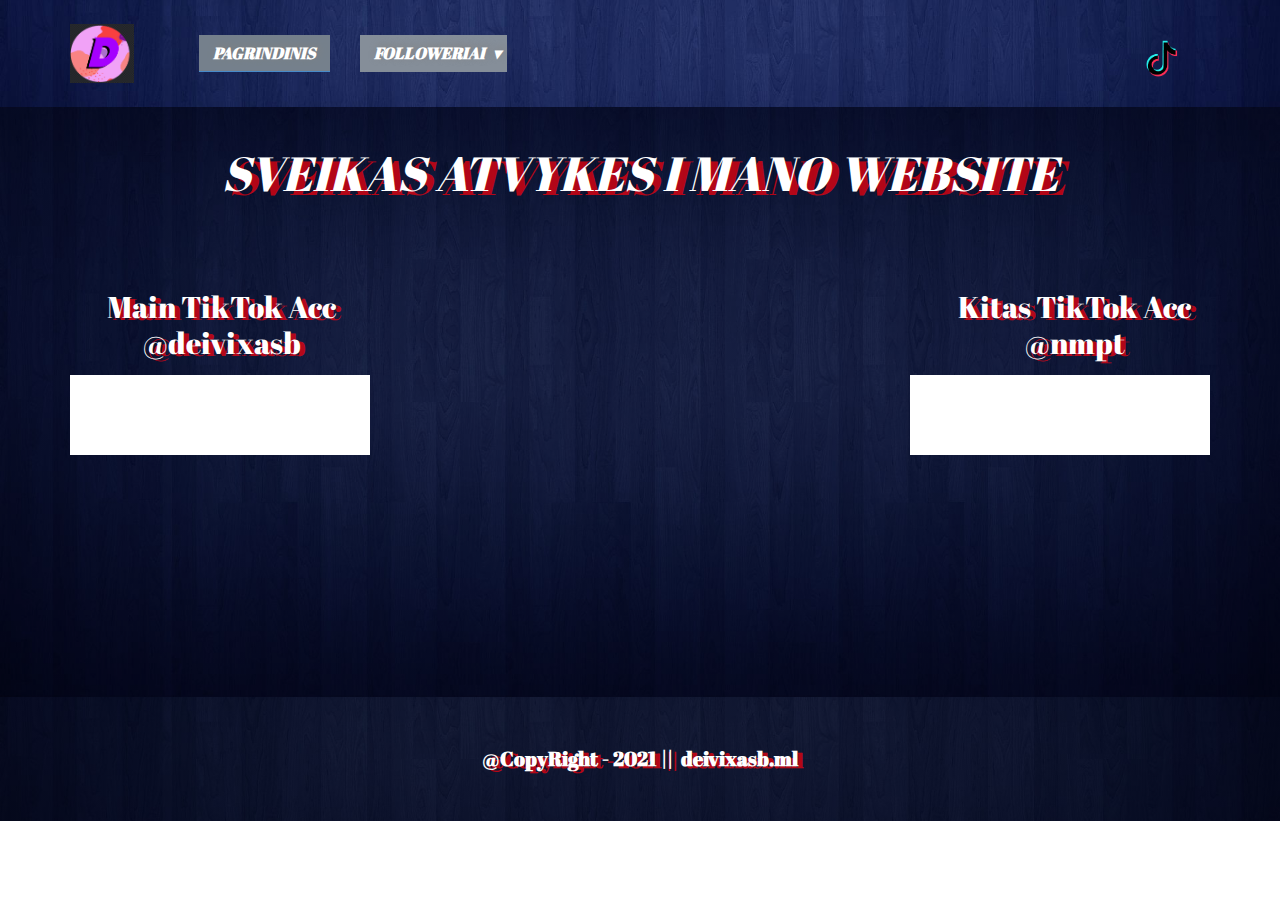
<file: index.html>
<!DOCTYPE html>
<html style="font-size: 16px;">
  <head>
    <meta name="viewport" content="width=device-width, initial-scale=1.0">
    <meta charset="utf-8">
    <meta name="keywords" content="Sveikas Atvykes I Mano Website">
    <meta name="description" content="">
    <meta name="page_type" content="np-template-header-footer-from-plugin">
    <title>Pagrindinis</title>
    <link rel="stylesheet" href="nicepage.css" media="screen">
<link rel="stylesheet" href="Pagrindinis.css" media="screen">
    <script class="u-script" type="text/javascript" src="jquery.js" defer=""></script>
    <script class="u-script" type="text/javascript" src="nicepage.js" defer=""></script>
    <meta name="generator" content=".">
    <link id="u-theme-google-font" rel="stylesheet" href="https://fonts.googleapis.com/css?family=Roboto:100,100i,300,300i,400,400i,500,500i,700,700i,900,900i|Open+Sans:300,300i,400,400i,600,600i,700,700i,800,800i">
    <link id="u-page-google-font" rel="stylesheet" href="https://fonts.googleapis.com/css?family=Abril+Fatface:400">
    
    
    <script type="application/ld+json">{
		"@context": "http://schema.org",
		"@type": "Organization",
		"name": "",
		"url": "index.html",
		"logo": "images/176468468_1941751649305538_5328095472483073701_n.png",
		"sameAs": [
				"https://www.tiktok.com/@deivixasb"
		]
}</script>
    <meta property="og:title" content="Pagrindinis">
    <meta property="og:type" content="website">
    <meta name="theme-color" content="#478ac9">
    <link rel="canonical" href="index.html">
    <meta property="og:url" content="index.html">
  </head>
  <body data-home-page="Pagrindinis.html" data-home-page-title="Pagrindinis" class="u-body"><header class="u-clearfix u-header u-image u-header" id="sec-2bb8" data-image-width="1920" data-image-height="1200"><div class="u-clearfix u-sheet u-sheet-1">
        <a href="index.html" class="u-image u-logo u-image-1" data-image-width="561" data-image-height="518">
          <img src="images/176468468_1941751649305538_5328095472483073701_n.png" class="u-logo-image u-logo-image-1" data-image-width="64">
        </a>
        <nav class="u-dropdown-icon u-menu u-menu-dropdown u-offcanvas u-menu-1">
          <div class="menu-collapse u-custom-font" style="font-size: 1rem; letter-spacing: 0px; text-transform: uppercase; font-style: italic; font-weight: 700; font-family: &quot;Abril Fatface&quot;;">
            <a class="u-button-style u-custom-active-border-color u-custom-active-color u-custom-border u-custom-border-color u-custom-border-radius u-custom-borders u-custom-color u-custom-hover-border-color u-custom-hover-color u-custom-left-right-menu-spacing u-custom-padding-bottom u-custom-text-active-color u-custom-text-color u-custom-text-hover-color u-custom-text-shadow u-custom-text-shadow-blur u-custom-text-shadow-color u-custom-text-shadow-transparency u-custom-text-shadow-x u-custom-text-shadow-y u-custom-top-bottom-menu-spacing u-nav-link u-text-active-palette-1-base u-text-hover-palette-2-base" href="#">
              <svg><use xmlns:xlink="http://www.w3.org/1999/xlink" xlink:href="#menu-hamburger"></use></svg>
              <svg version="1.1" xmlns="http://www.w3.org/2000/svg" xmlns:xlink="http://www.w3.org/1999/xlink"><defs><symbol id="menu-hamburger" viewBox="0 0 16 16" style="width: 16px; height: 16px;"><rect y="1" width="16" height="2"></rect><rect y="7" width="16" height="2"></rect><rect y="13" width="16" height="2"></rect>
</symbol>
</defs></svg>
            </a>
          </div>
          <div class="u-custom-menu u-nav-container">
            <ul class="u-custom-font u-nav u-spacing-30 u-unstyled u-nav-1"><li class="u-nav-item"><a class="u-border-1 u-border-active-palette-1-base u-border-hover-palette-1-base u-border-no-left u-border-no-right u-border-no-top u-button-style u-nav-link u-palette-5-dark-1 u-text-active-white u-text-hover-white u-text-white" href="Pagrindinis.html" style="padding: 10px 14px; text-shadow: 2px -2px 8px rgba(128,128,128,1);">Pagrindinis</a>
</li><li class="u-nav-item"><a class="u-border-1 u-border-active-palette-1-base u-border-hover-palette-1-base u-border-no-left u-border-no-right u-border-no-top u-button-style u-nav-link u-palette-5-dark-1 u-text-active-white u-text-hover-white u-text-white" style="padding: 10px 14px; text-shadow: 2px -2px 8px rgba(128,128,128,1);">Followeriai</a><div class="u-nav-popup"><ul class="u-h-spacing-20 u-nav u-unstyled u-v-spacing-10 u-nav-2"><li class="u-nav-item"><a class="u-button-style u-nav-link u-palette-5-dark-1 u-text-active-palette-5-light-1 u-text-hover-palette-5-light-1" href="TikTokFollowers.html">TikTok Followeriai</a>
</li></ul>
</div>
</li></ul>
          </div>
          <div class="u-custom-menu u-nav-container-collapse">
            <div class="u-black u-container-style u-inner-container-layout u-opacity u-opacity-95 u-sidenav">
              <div class="u-sidenav-overflow">
                <div class="u-menu-close"></div>
                <ul class="u-align-center u-nav u-popupmenu-items u-unstyled u-nav-3"><li class="u-nav-item"><a class="u-button-style u-nav-link" href="Pagrindinis.html" style="padding: 10px 14px; text-shadow: 2px -2px 8px rgba(128,128,128,1);">Pagrindinis</a>
</li><li class="u-nav-item"><a class="u-button-style u-nav-link" style="padding: 10px 14px; text-shadow: 2px -2px 8px rgba(128,128,128,1);">Followeriai</a><div class="u-nav-popup"><ul class="u-h-spacing-20 u-nav u-unstyled u-v-spacing-10 u-nav-4"><li class="u-nav-item"><a class="u-button-style u-nav-link u-palette-5-dark-1 u-text-active-palette-5-light-1 u-text-hover-palette-5-light-1" href="TikTokFollowers.html">TikTok Followeriai</a>
</li></ul>
</div>
</li></ul>
              </div>
            </div>
            <div class="u-black u-menu-overlay u-opacity u-opacity-70"></div>
          </div>
        </nav>
        <div class="u-social-icons u-spacing-10 u-social-icons-1">
          <a class="u-social-url" title="instagram" target="_blank" href="https://www.tiktok.com/@deivixasb"><span class="u-file-icon u-icon u-icon-circle u-social-icon u-social-instagram u-icon-1"><img src="images/tiktoklogo.png" alt=""></span>
          </a>
        </div>
      </div></header>
    <section class="u-align-center u-clearfix u-image u-shading u-section-1" id="sec-0f8b" data-image-width="1920" data-image-height="1200">
      <div class="u-clearfix u-sheet u-sheet-1">
        <h1 class="u-align-center u-custom-font u-text u-text-white u-text-1">Sveikas Atvykes I Mano Website</h1>
        <h3 class="u-align-center u-custom-font u-text u-text-body-alt-color u-text-2">Main TikTok Acc @deivixasb </h3>
        <h3 class="u-align-center u-custom-font u-text u-text-body-alt-color u-text-3">Kitas TikTok Acc @nmpt</h3>
        <div class="u-align-left u-clearfix u-custom-html u-custom-html-1">
          <iframe height="80px" width="300px" frameborder="0" src="https://livecounts.io/embed/tiktok-realtime/deivixasb" style="border: 0; width:300px; height:80px; background-color: #FFF;"></iframe>
        </div>
        <div class="u-align-right u-clearfix u-custom-html u-custom-html-2">
          <iframe height="80px" width="300px" frameborder="0" src="https://livecounts.io/embed/tiktok-realtime/nmpt" style="border: 0; width:300px; height:80px; background-color: #FFF;"></iframe>
        </div>
      </div>
    </section>
    
    
    <footer class="u-align-center u-clearfix u-footer u-image u-shading u-footer" id="sec-440b" data-image-width="1920" data-image-height="1200"><div class="u-clearfix u-sheet u-valign-middle u-sheet-1">
        <h5 class="u-custom-font u-text u-text-1">@CopyRight - 2021 ||&nbsp; deivixasb.ml</h5>
      </div></footer>
  </body>
</html>
</file>
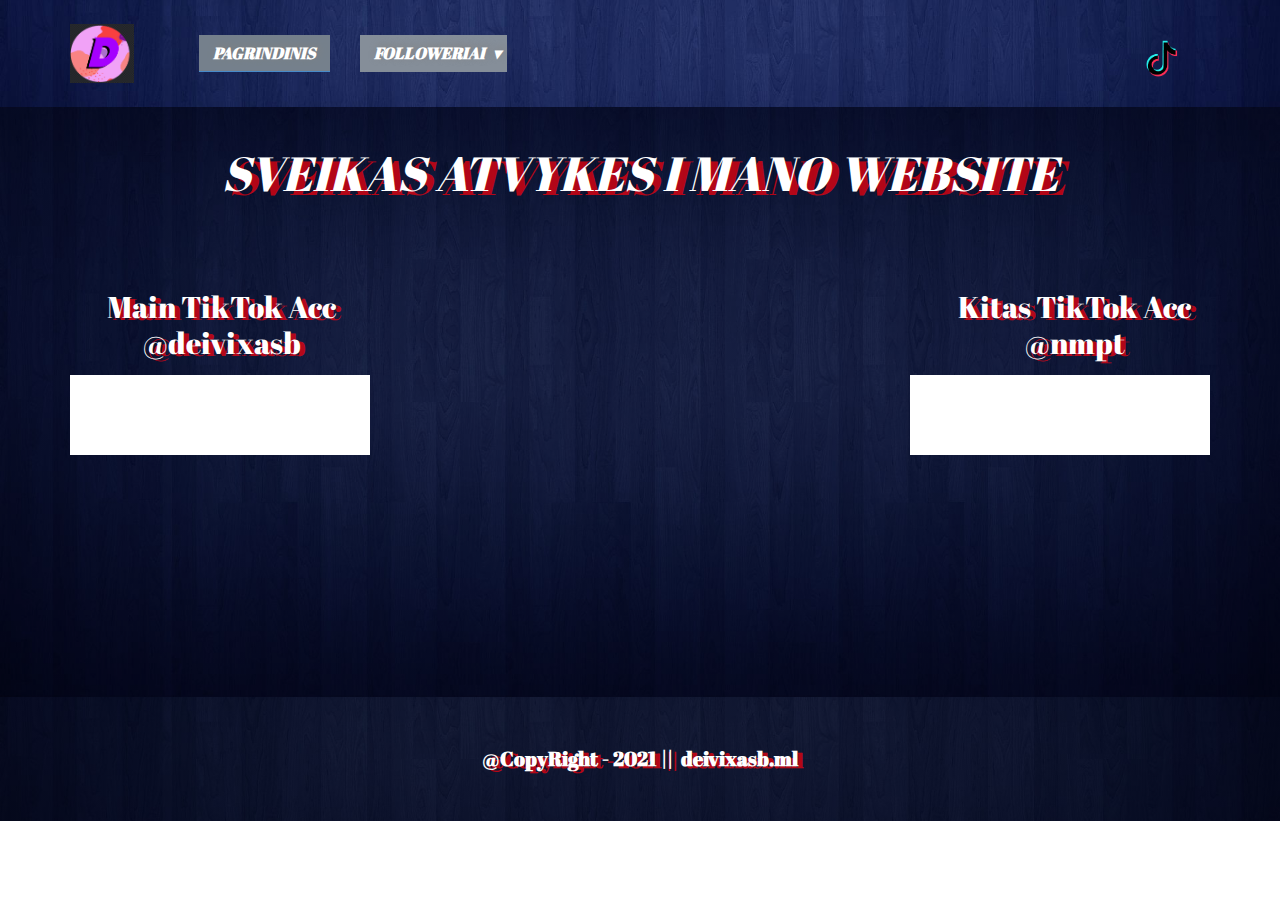
<file: Pagrindinis.html>
<!DOCTYPE html>
<html style="font-size: 16px;">
  <head>
    <meta name="viewport" content="width=device-width, initial-scale=1.0">
    <meta charset="utf-8">
    <meta name="keywords" content="Sveikas Atvykes I Mano Website">
    <meta name="description" content="">
    <meta name="page_type" content="np-template-header-footer-from-plugin">
    <title>Pagrindinis</title>
    <link rel="stylesheet" href="nicepage.css" media="screen">
<link rel="stylesheet" href="Pagrindinis.css" media="screen">
    <script class="u-script" type="text/javascript" src="jquery.js" defer=""></script>
    <script class="u-script" type="text/javascript" src="nicepage.js" defer=""></script>
    <meta name="generator" content=".">
    <link id="u-theme-google-font" rel="stylesheet" href="https://fonts.googleapis.com/css?family=Roboto:100,100i,300,300i,400,400i,500,500i,700,700i,900,900i|Open+Sans:300,300i,400,400i,600,600i,700,700i,800,800i">
    <link id="u-page-google-font" rel="stylesheet" href="https://fonts.googleapis.com/css?family=Abril+Fatface:400">
    
    
    <script type="application/ld+json">{
		"@context": "http://schema.org",
		"@type": "Organization",
		"name": "",
		"url": "index.html",
		"logo": "images/176468468_1941751649305538_5328095472483073701_n.png",
		"sameAs": [
				"https://www.tiktok.com/@deivixasb"
		]
}</script>
    <meta property="og:title" content="Pagrindinis">
    <meta property="og:type" content="website">
    <meta name="theme-color" content="#478ac9">
    <link rel="canonical" href="index.html">
    <meta property="og:url" content="index.html">
  </head>
  <body class="u-body"><header class="u-clearfix u-header u-image u-header" id="sec-2bb8" data-image-width="1920" data-image-height="1200"><div class="u-clearfix u-sheet u-sheet-1">
        <a href="index.html" class="u-image u-logo u-image-1" data-image-width="561" data-image-height="518">
          <img src="images/176468468_1941751649305538_5328095472483073701_n.png" class="u-logo-image u-logo-image-1" data-image-width="64">
        </a>
        <nav class="u-dropdown-icon u-menu u-menu-dropdown u-offcanvas u-menu-1">
          <div class="menu-collapse u-custom-font" style="font-size: 1rem; letter-spacing: 0px; text-transform: uppercase; font-style: italic; font-weight: 700; font-family: &quot;Abril Fatface&quot;;">
            <a class="u-button-style u-custom-active-border-color u-custom-active-color u-custom-border u-custom-border-color u-custom-border-radius u-custom-borders u-custom-color u-custom-hover-border-color u-custom-hover-color u-custom-left-right-menu-spacing u-custom-padding-bottom u-custom-text-active-color u-custom-text-color u-custom-text-hover-color u-custom-text-shadow u-custom-text-shadow-blur u-custom-text-shadow-color u-custom-text-shadow-transparency u-custom-text-shadow-x u-custom-text-shadow-y u-custom-top-bottom-menu-spacing u-nav-link u-text-active-palette-1-base u-text-hover-palette-2-base" href="#">
              <svg><use xmlns:xlink="http://www.w3.org/1999/xlink" xlink:href="#menu-hamburger"></use></svg>
              <svg version="1.1" xmlns="http://www.w3.org/2000/svg" xmlns:xlink="http://www.w3.org/1999/xlink"><defs><symbol id="menu-hamburger" viewBox="0 0 16 16" style="width: 16px; height: 16px;"><rect y="1" width="16" height="2"></rect><rect y="7" width="16" height="2"></rect><rect y="13" width="16" height="2"></rect>
</symbol>
</defs></svg>
            </a>
          </div>
          <div class="u-custom-menu u-nav-container">
            <ul class="u-custom-font u-nav u-spacing-30 u-unstyled u-nav-1"><li class="u-nav-item"><a class="u-border-1 u-border-active-palette-1-base u-border-hover-palette-1-base u-border-no-left u-border-no-right u-border-no-top u-button-style u-nav-link u-palette-5-dark-1 u-text-active-white u-text-hover-white u-text-white" href="Pagrindinis.html" style="padding: 10px 14px; text-shadow: 2px -2px 8px rgba(128,128,128,1);">Pagrindinis</a>
</li><li class="u-nav-item"><a class="u-border-1 u-border-active-palette-1-base u-border-hover-palette-1-base u-border-no-left u-border-no-right u-border-no-top u-button-style u-nav-link u-palette-5-dark-1 u-text-active-white u-text-hover-white u-text-white" style="padding: 10px 14px; text-shadow: 2px -2px 8px rgba(128,128,128,1);">Followeriai</a><div class="u-nav-popup"><ul class="u-h-spacing-20 u-nav u-unstyled u-v-spacing-10 u-nav-2"><li class="u-nav-item"><a class="u-button-style u-nav-link u-palette-5-dark-1 u-text-active-palette-5-light-1 u-text-hover-palette-5-light-1" href="TikTokFollowers.html">TikTok Followeriai</a>
</li></ul>
</div>
</li></ul>
          </div>
          <div class="u-custom-menu u-nav-container-collapse">
            <div class="u-black u-container-style u-inner-container-layout u-opacity u-opacity-95 u-sidenav">
              <div class="u-sidenav-overflow">
                <div class="u-menu-close"></div>
                <ul class="u-align-center u-nav u-popupmenu-items u-unstyled u-nav-3"><li class="u-nav-item"><a class="u-button-style u-nav-link" href="Pagrindinis.html" style="padding: 10px 14px; text-shadow: 2px -2px 8px rgba(128,128,128,1);">Pagrindinis</a>
</li><li class="u-nav-item"><a class="u-button-style u-nav-link" style="padding: 10px 14px; text-shadow: 2px -2px 8px rgba(128,128,128,1);">Followeriai</a><div class="u-nav-popup"><ul class="u-h-spacing-20 u-nav u-unstyled u-v-spacing-10 u-nav-4"><li class="u-nav-item"><a class="u-button-style u-nav-link u-palette-5-dark-1 u-text-active-palette-5-light-1 u-text-hover-palette-5-light-1" href="TikTokFollowers.html">TikTok Followeriai</a>
</li></ul>
</div>
</li></ul>
              </div>
            </div>
            <div class="u-black u-menu-overlay u-opacity u-opacity-70"></div>
          </div>
        </nav>
        <div class="u-social-icons u-spacing-10 u-social-icons-1">
          <a class="u-social-url" title="instagram" target="_blank" href="https://www.tiktok.com/@deivixasb"><span class="u-file-icon u-icon u-icon-circle u-social-icon u-social-instagram u-icon-1"><img src="images/tiktoklogo.png" alt=""></span>
          </a>
        </div>
      </div></header>
    <section class="u-align-center u-clearfix u-image u-shading u-section-1" id="sec-0f8b" data-image-width="1920" data-image-height="1200">
      <div class="u-clearfix u-sheet u-sheet-1">
        <h1 class="u-align-center u-custom-font u-text u-text-white u-text-1">Sveikas Atvykes I Mano Website</h1>
        <h3 class="u-align-center u-custom-font u-text u-text-body-alt-color u-text-2">Main TikTok Acc @deivixasb </h3>
        <h3 class="u-align-center u-custom-font u-text u-text-body-alt-color u-text-3">Kitas TikTok Acc @nmpt</h3>
        <div class="u-align-left u-clearfix u-custom-html u-custom-html-1">
          <iframe height="80px" width="300px" frameborder="0" src="https://livecounts.io/embed/tiktok-realtime/deivixasb" style="border: 0; width:300px; height:80px; background-color: #FFF;"></iframe>
        </div>
        <div class="u-align-right u-clearfix u-custom-html u-custom-html-2">
          <iframe height="80px" width="300px" frameborder="0" src="https://livecounts.io/embed/tiktok-realtime/nmpt" style="border: 0; width:300px; height:80px; background-color: #FFF;"></iframe>
        </div>
      </div>
    </section>
    
    
    <footer class="u-align-center u-clearfix u-footer u-image u-shading u-footer" id="sec-440b" data-image-width="1920" data-image-height="1200"><div class="u-clearfix u-sheet u-valign-middle u-sheet-1">
        <h5 class="u-custom-font u-text u-text-1">@CopyRight - 2021 ||&nbsp; deivixasb.ml</h5>
      </div></footer>
  </body>
</html>
</file>
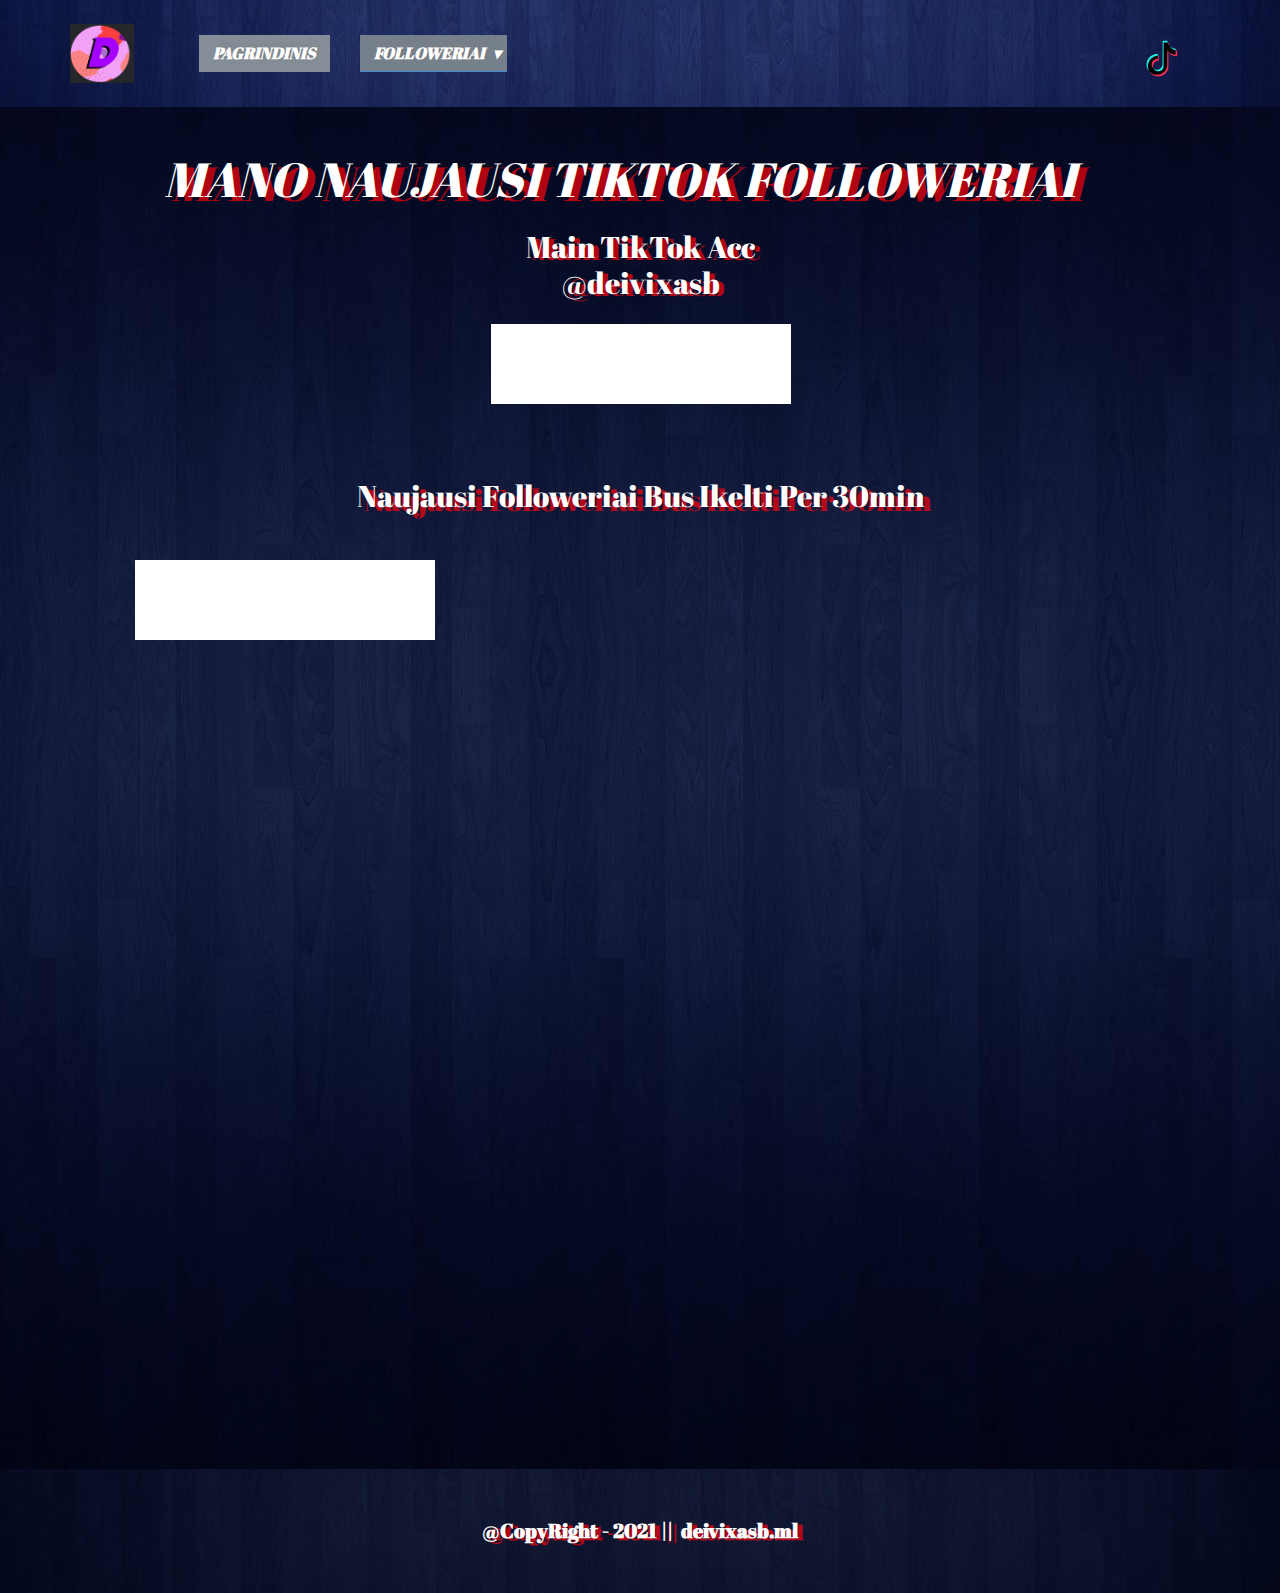
<file: TikTokFollowers.html>
<!DOCTYPE html>
<html style="font-size: 16px;">
  <head>
    <meta name="viewport" content="width=device-width, initial-scale=1.0">
    <meta charset="utf-8">
    <meta name="keywords" content="Sveikas Atvykes I Mano Website">
    <meta name="description" content="">
    <meta name="page_type" content="np-template-header-footer-from-plugin">
    <title>TikTokFollowers</title>
    <link rel="stylesheet" href="nicepage.css" media="screen">
<link rel="stylesheet" href="TikTokFollowers.css" media="screen">
    <script class="u-script" type="text/javascript" src="jquery.js" defer=""></script>
    <script class="u-script" type="text/javascript" src="nicepage.js" defer=""></script>
    <meta name="generator" content=".">
    <link id="u-theme-google-font" rel="stylesheet" href="https://fonts.googleapis.com/css?family=Roboto:100,100i,300,300i,400,400i,500,500i,700,700i,900,900i|Open+Sans:300,300i,400,400i,600,600i,700,700i,800,800i">
    <link id="u-page-google-font" rel="stylesheet" href="https://fonts.googleapis.com/css?family=Abril+Fatface:400">
    
    
    <script type="application/ld+json">{
		"@context": "http://schema.org",
		"@type": "Organization",
		"name": "",
		"url": "index.html",
		"logo": "images/176468468_1941751649305538_5328095472483073701_n.png",
		"sameAs": [
				"https://www.tiktok.com/@deivixasb"
		]
}</script>
    <meta property="og:title" content="TikTokFollowers">
    <meta property="og:type" content="website">
    <meta name="theme-color" content="#478ac9">
    <link rel="canonical" href="index.html">
    <meta property="og:url" content="index.html">
  </head>
  <body class="u-body"><header class="u-clearfix u-header u-image u-header" id="sec-2bb8" data-image-width="1920" data-image-height="1200"><div class="u-clearfix u-sheet u-sheet-1">
        <a href="index.html" class="u-image u-logo u-image-1" data-image-width="561" data-image-height="518">
          <img src="images/176468468_1941751649305538_5328095472483073701_n.png" class="u-logo-image u-logo-image-1" data-image-width="64">
        </a>
        <nav class="u-dropdown-icon u-menu u-menu-dropdown u-offcanvas u-menu-1">
          <div class="menu-collapse u-custom-font" style="font-size: 1rem; letter-spacing: 0px; text-transform: uppercase; font-style: italic; font-weight: 700; font-family: &quot;Abril Fatface&quot;;">
            <a class="u-button-style u-custom-active-border-color u-custom-active-color u-custom-border u-custom-border-color u-custom-border-radius u-custom-borders u-custom-color u-custom-hover-border-color u-custom-hover-color u-custom-left-right-menu-spacing u-custom-padding-bottom u-custom-text-active-color u-custom-text-color u-custom-text-hover-color u-custom-text-shadow u-custom-text-shadow-blur u-custom-text-shadow-color u-custom-text-shadow-transparency u-custom-text-shadow-x u-custom-text-shadow-y u-custom-top-bottom-menu-spacing u-nav-link u-text-active-palette-1-base u-text-hover-palette-2-base" href="#">
              <svg><use xmlns:xlink="http://www.w3.org/1999/xlink" xlink:href="#menu-hamburger"></use></svg>
              <svg version="1.1" xmlns="http://www.w3.org/2000/svg" xmlns:xlink="http://www.w3.org/1999/xlink"><defs><symbol id="menu-hamburger" viewBox="0 0 16 16" style="width: 16px; height: 16px;"><rect y="1" width="16" height="2"></rect><rect y="7" width="16" height="2"></rect><rect y="13" width="16" height="2"></rect>
</symbol>
</defs></svg>
            </a>
          </div>
          <div class="u-custom-menu u-nav-container">
            <ul class="u-custom-font u-nav u-spacing-30 u-unstyled u-nav-1"><li class="u-nav-item"><a class="u-border-1 u-border-active-palette-1-base u-border-hover-palette-1-base u-border-no-left u-border-no-right u-border-no-top u-button-style u-nav-link u-palette-5-dark-1 u-text-active-white u-text-hover-white u-text-white" href="Pagrindinis.html" style="padding: 10px 14px; text-shadow: 2px -2px 8px rgba(128,128,128,1);">Pagrindinis</a>
</li><li class="u-nav-item"><a class="u-border-1 u-border-active-palette-1-base u-border-hover-palette-1-base u-border-no-left u-border-no-right u-border-no-top u-button-style u-nav-link u-palette-5-dark-1 u-text-active-white u-text-hover-white u-text-white" style="padding: 10px 14px; text-shadow: 2px -2px 8px rgba(128,128,128,1);">Followeriai</a><div class="u-nav-popup"><ul class="u-h-spacing-20 u-nav u-unstyled u-v-spacing-10 u-nav-2"><li class="u-nav-item"><a class="u-button-style u-nav-link u-palette-5-dark-1 u-text-active-palette-5-light-1 u-text-hover-palette-5-light-1" href="TikTokFollowers.html">TikTok Followeriai</a>
</li></ul>
</div>
</li></ul>
          </div>
          <div class="u-custom-menu u-nav-container-collapse">
            <div class="u-black u-container-style u-inner-container-layout u-opacity u-opacity-95 u-sidenav">
              <div class="u-sidenav-overflow">
                <div class="u-menu-close"></div>
                <ul class="u-align-center u-nav u-popupmenu-items u-unstyled u-nav-3"><li class="u-nav-item"><a class="u-button-style u-nav-link" href="Pagrindinis.html" style="padding: 10px 14px; text-shadow: 2px -2px 8px rgba(128,128,128,1);">Pagrindinis</a>
</li><li class="u-nav-item"><a class="u-button-style u-nav-link" style="padding: 10px 14px; text-shadow: 2px -2px 8px rgba(128,128,128,1);">Followeriai</a><div class="u-nav-popup"><ul class="u-h-spacing-20 u-nav u-unstyled u-v-spacing-10 u-nav-4"><li class="u-nav-item"><a class="u-button-style u-nav-link u-palette-5-dark-1 u-text-active-palette-5-light-1 u-text-hover-palette-5-light-1" href="TikTokFollowers.html">TikTok Followeriai</a>
</li></ul>
</div>
</li></ul>
              </div>
            </div>
            <div class="u-black u-menu-overlay u-opacity u-opacity-70"></div>
          </div>
        </nav>
        <div class="u-social-icons u-spacing-10 u-social-icons-1">
          <a class="u-social-url" title="instagram" target="_blank" href="https://www.tiktok.com/@deivixasb"><span class="u-file-icon u-icon u-icon-circle u-social-icon u-social-instagram u-icon-1"><img src="images/tiktoklogo.png" alt=""></span>
          </a>
        </div>
      </div></header>
    <section class="u-align-center u-clearfix u-image u-shading u-section-1" id="sec-0f8b" data-image-width="1920" data-image-height="1200">
      <h1 class="u-align-center u-custom-font u-text u-text-white u-text-1">Mano naujausi tiktok followeriai</h1>
      <h3 class="u-align-center u-custom-font u-text u-text-body-alt-color u-text-2">Main TikTok Acc @deivixasb </h3>
      <div class="u-align-center u-clearfix u-custom-html u-custom-html-1">
        <iframe height="80px" width="300px" frameborder="0" src="https://livecounts.io/embed/tiktok-realtime/deivixasb" style="border: 0; width:300px; height:80px; background-color: #FFF;"></iframe>
      </div>
      <h3 class="u-align-center u-custom-font u-text u-text-3">Naujausi Followeriai Bus Ikelti Per 30min</h3>
      <div class="u-clearfix u-custom-html u-custom-html-2">
        <iframe height="80px" width="300px" frameborder="0" src="https://livecounts.io/embed/tiktok-realtime/orestasbagdonavicius" style="border: 0; width:300px; height:80px; background-color: #FFF;"></iframe>
      </div>
    </section>
    
    
    <footer class="u-align-center u-clearfix u-footer u-image u-shading u-footer" id="sec-440b" data-image-width="1920" data-image-height="1200"><div class="u-clearfix u-sheet u-valign-middle u-sheet-1">
        <h5 class="u-custom-font u-text u-text-1">@CopyRight - 2021 ||&nbsp; deivixasb.ml</h5>
      </div></footer>
    <span style="height: 64px; width: 64px; margin-left: 0px; margin-right: auto; margin-top: 0px; background-image: none; right: 20px; bottom: 20px" class="u-back-to-top u-icon u-icon-circle u-opacity u-opacity-85 u-palette-1-base u-spacing-15" data-href="#">
        <svg class="u-svg-link" preserveAspectRatio="xMidYMin slice" viewBox="0 0 551.13 551.13"><use xmlns:xlink="http://www.w3.org/1999/xlink" xlink:href="#svg-1d98"></use></svg>
        <svg class="u-svg-content" enable-background="new 0 0 551.13 551.13" viewBox="0 0 551.13 551.13" xmlns="http://www.w3.org/2000/svg" id="svg-1d98"><path d="m275.565 189.451 223.897 223.897h51.668l-275.565-275.565-275.565 275.565h51.668z"></path></svg>
    </span>
  </body>
</html>
</file>
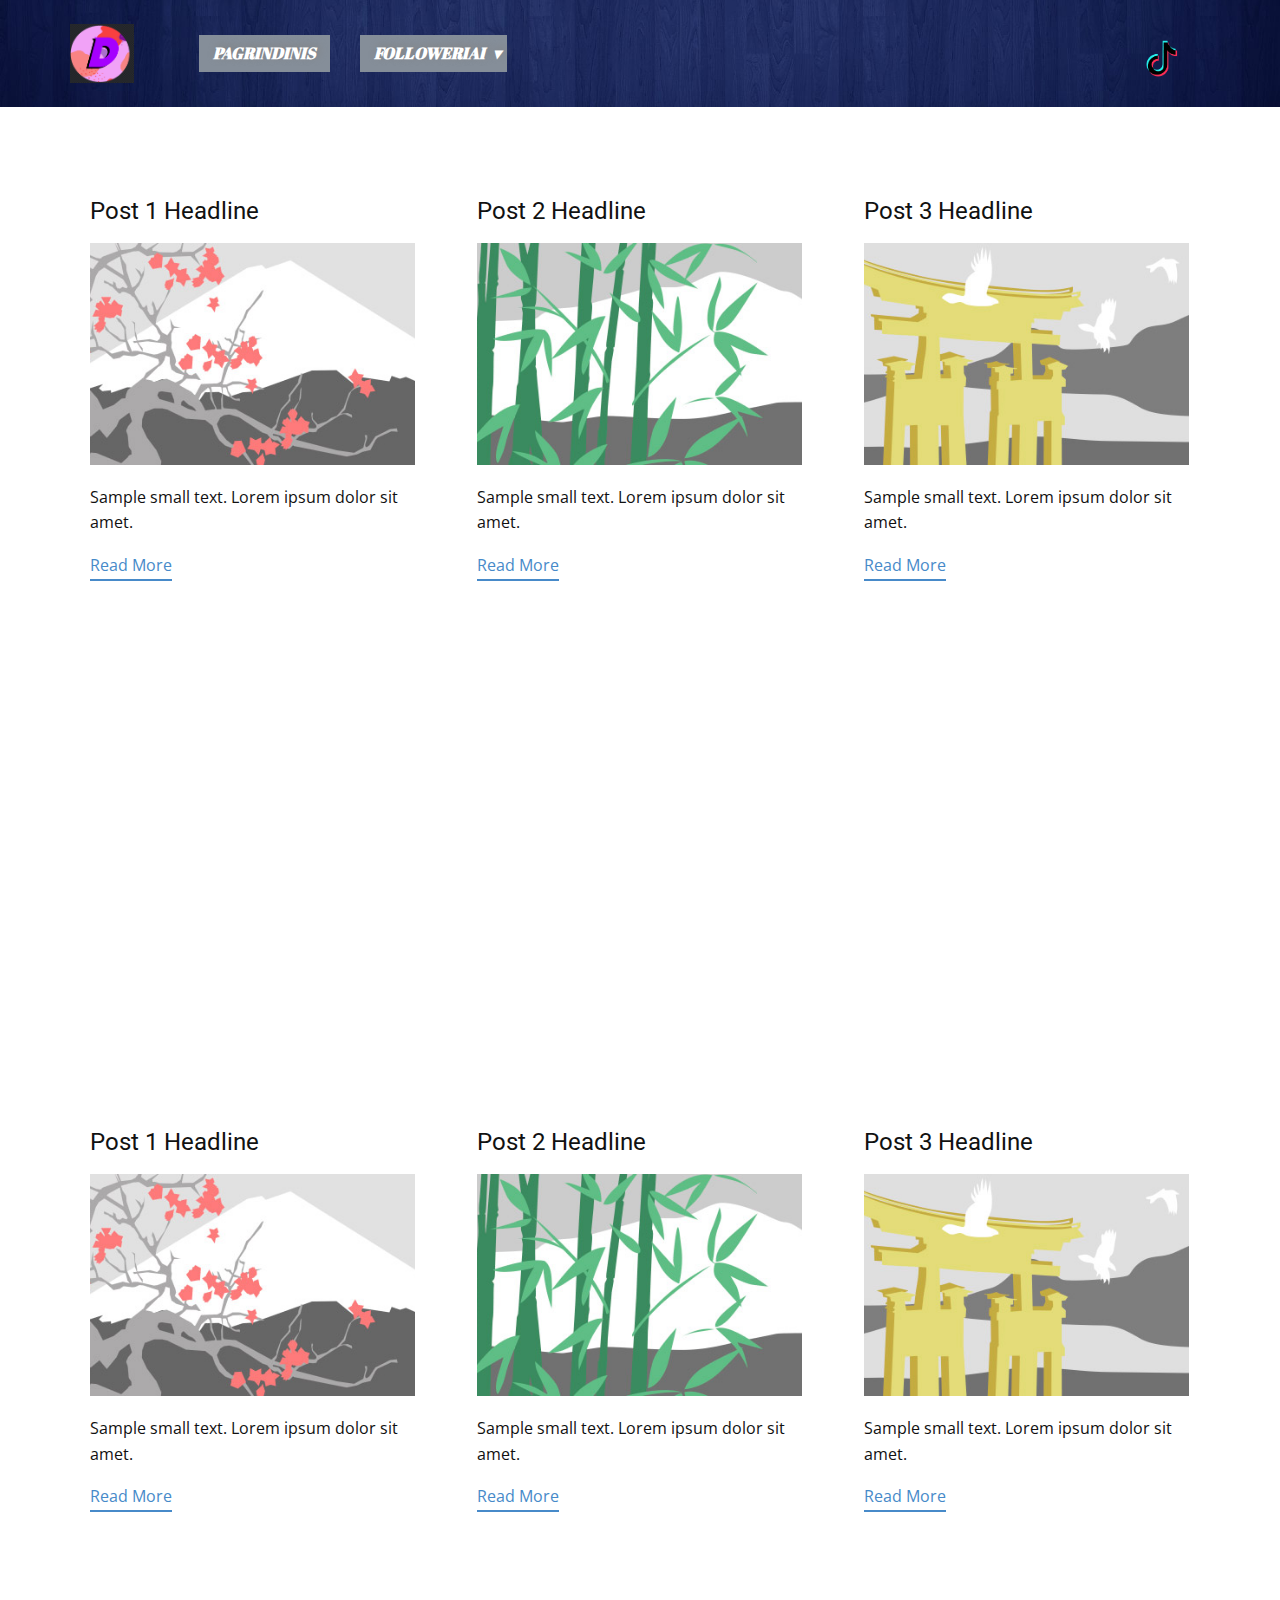
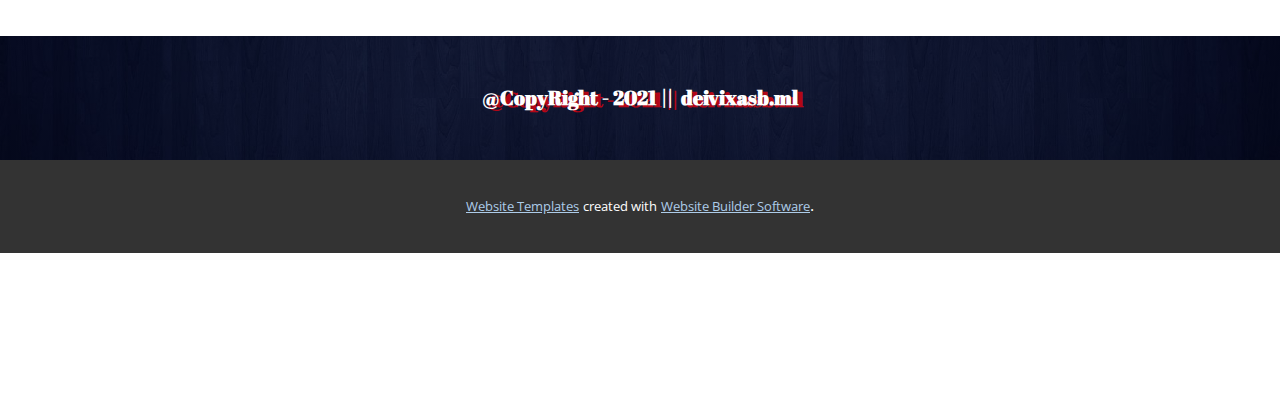
<file: blog/blog.html>
<html style="font-size: 16px;"><head>
    <meta name="viewport" content="width=device-width, initial-scale=1.0">
    <meta charset="utf-8">
    <meta name="keywords" content="">
    <meta name="description" content="">
    <meta name="page_type" content="np-template-header-footer-from-plugin">
    <title>Blog Template</title>
    <link rel="stylesheet" href="../nicepage.css" media="screen">
<link rel="stylesheet" href="../Blog-Template.css" media="screen">
    <script class="u-script" type="text/javascript" src="../jquery.js" defer=""></script>
    <script class="u-script" type="text/javascript" src="../nicepage.js" defer=""></script>
    <meta name="generator" content="Nicepage 3.13.2, nicepage.com">
    <link id="u-theme-google-font" rel="stylesheet" href="https://fonts.googleapis.com/css?family=Roboto:100,100i,300,300i,400,400i,500,500i,700,700i,900,900i|Open+Sans:300,300i,400,400i,600,600i,700,700i,800,800i">
    <link id="u-page-google-font" rel="stylesheet" href="https://fonts.googleapis.com/css?family=Abril+Fatface:400">
    
    
    
    <script type="application/ld+json">{
		"@context": "http://schema.org",
		"@type": "Organization",
		"name": "",
		"url": "index.html",
		"logo": "images/176468468_1941751649305538_5328095472483073701_n.png",
		"sameAs": [
				"https://www.tiktok.com/@deivixasb"
		]
}</script>
    <meta property="og:title" content="Blog Template">
    <meta property="og:type" content="website">
    <meta name="theme-color" content="#478ac9">
    <link rel="canonical" href="../index.html">
    <meta property="og:url" content="index.html">
  </head>
  <body class="u-body"><header class="u-clearfix u-header u-image u-header" id="sec-2bb8" data-image-width="1920" data-image-height="1200"><div class="u-clearfix u-sheet u-sheet-1">
        <a href="https://nicepage.com" class="u-image u-logo u-image-1" data-image-width="561" data-image-height="518">
          <img src="../images/176468468_1941751649305538_5328095472483073701_n.png" class="u-logo-image u-logo-image-1" data-image-width="64">
        </a>
        <nav class="u-dropdown-icon u-menu u-menu-dropdown u-offcanvas u-menu-1">
          <div class="menu-collapse u-custom-font" style="font-size: 1rem; letter-spacing: 0px; text-transform: uppercase; font-style: italic; font-weight: 700; font-family: &quot;Abril Fatface&quot;;">
            <a class="u-button-style u-custom-active-border-color u-custom-active-color u-custom-border u-custom-border-color u-custom-border-radius u-custom-borders u-custom-color u-custom-hover-border-color u-custom-hover-color u-custom-left-right-menu-spacing u-custom-padding-bottom u-custom-text-active-color u-custom-text-color u-custom-text-hover-color u-custom-text-shadow u-custom-text-shadow-blur u-custom-text-shadow-color u-custom-text-shadow-transparency u-custom-text-shadow-x u-custom-text-shadow-y u-custom-top-bottom-menu-spacing u-nav-link u-text-active-palette-1-base u-text-hover-palette-2-base" href="#">
              <svg><use xmlns:xlink="http://www.w3.org/1999/xlink" xlink:href="#menu-hamburger"></use></svg>
              <svg version="1.1" xmlns="http://www.w3.org/2000/svg" xmlns:xlink="http://www.w3.org/1999/xlink"><defs><symbol id="menu-hamburger" viewBox="0 0 16 16" style="width: 16px; height: 16px;"><rect y="1" width="16" height="2"></rect><rect y="7" width="16" height="2"></rect><rect y="13" width="16" height="2"></rect>
</symbol>
</defs></svg>
            </a>
          </div>
          <div class="u-custom-menu u-nav-container">
            <ul class="u-custom-font u-nav u-spacing-30 u-unstyled u-nav-1"><li class="u-nav-item"><a class="u-border-1 u-border-active-palette-1-base u-border-hover-palette-1-base u-border-no-left u-border-no-right u-border-no-top u-button-style u-nav-link u-palette-5-dark-1 u-text-active-white u-text-hover-white u-text-white" href="../Pagrindinis.html" style="padding: 10px 14px; text-shadow: 2px -2px 8px rgba(128,128,128,1);">Pagrindinis</a>
</li><li class="u-nav-item"><a class="u-border-1 u-border-active-palette-1-base u-border-hover-palette-1-base u-border-no-left u-border-no-right u-border-no-top u-button-style u-nav-link u-palette-5-dark-1 u-text-active-white u-text-hover-white u-text-white" style="padding: 10px 14px; text-shadow: 2px -2px 8px rgba(128,128,128,1);">Followeriai</a><div class="u-nav-popup"><ul class="u-h-spacing-20 u-nav u-unstyled u-v-spacing-10 u-nav-2"><li class="u-nav-item"><a class="u-button-style u-nav-link u-palette-5-dark-1 u-text-active-palette-5-light-1 u-text-hover-palette-5-light-1" href="../TikTokFollowers.html">TikTok Followeriai</a>
</li></ul>
</div>
</li></ul>
          </div>
          <div class="u-custom-menu u-nav-container-collapse">
            <div class="u-black u-container-style u-inner-container-layout u-opacity u-opacity-95 u-sidenav">
              <div class="u-sidenav-overflow">
                <div class="u-menu-close"></div>
                <ul class="u-align-center u-nav u-popupmenu-items u-unstyled u-nav-3"><li class="u-nav-item"><a class="u-button-style u-nav-link" href="../Pagrindinis.html" style="padding: 10px 14px; text-shadow: 2px -2px 8px rgba(128,128,128,1);">Pagrindinis</a>
</li><li class="u-nav-item"><a class="u-button-style u-nav-link" style="padding: 10px 14px; text-shadow: 2px -2px 8px rgba(128,128,128,1);">Followeriai</a><div class="u-nav-popup"><ul class="u-h-spacing-20 u-nav u-unstyled u-v-spacing-10 u-nav-4"><li class="u-nav-item"><a class="u-button-style u-nav-link u-palette-5-dark-1 u-text-active-palette-5-light-1 u-text-hover-palette-5-light-1" href="../TikTokFollowers.html">TikTok Followeriai</a>
</li></ul>
</div>
</li></ul>
              </div>
            </div>
            <div class="u-black u-menu-overlay u-opacity u-opacity-70"></div>
          </div>
        </nav>
        <div class="u-social-icons u-spacing-10 u-social-icons-1">
          <a class="u-social-url" title="instagram" target="_blank" href="https://www.tiktok.com/@deivixasb"><span class="u-file-icon u-icon u-icon-circle u-social-icon u-social-instagram u-icon-1"><img src="../images/tiktoklogo.png" alt=""></span>
          </a>
        </div>
      </div></header>
    <section class="u-clearfix u-section-1" id="sec-6741">
      <div class="u-clearfix u-sheet u-valign-middle u-sheet-1"><!--blog--><!--blog_options_json--><!--{"type":"Recent","source":"","tags":"","count":"","gridProps":[{"mode":"XL","columns":3,"gap":22,"styles":".u-section-1 .u-repeater-1 {grid-auto-rows: [[XL_VALUE]] !important}"},{"mode":"LG","columns":3,"gap":22,"styles":"@media (max-width: 1199px) {.u-section-1 .u-repeater-1 {grid-auto-rows: [[LG_VALUE]] !important}}"},{"mode":"MD","columns":2,"gap":22,"styles":"@media (max-width: 991px) {.u-section-1 .u-repeater-1 {grid-auto-rows: [[MD_VALUE]] !important}}"},{"mode":"SM","columns":1,"gap":22,"styles":"@media (max-width: 767px) {.u-section-1 .u-repeater-1 {grid-auto-rows: [[SM_VALUE]] !important}}"},{"mode":"XS","columns":1,"gap":22,"styles":"@media (max-width: 575px) {.u-section-1 .u-repeater-1 {grid-auto-rows: [[XS_VALUE]] !important}}"}]}--><!--/blog_options_json-->
        <div class="u-blog u-expanded-width u-repeater u-repeater-1"><!--blog_post-->
          <div class="u-blog-post u-container-style u-repeater-item u-white u-repeater-item-1">
            <div class="u-container-layout u-similar-container u-valign-top u-container-layout-1"><!--blog_post_header-->
              <h4 class="u-blog-control u-text u-text-1">
                <a class="u-post-header-link" href="../blog/post.html"><!--blog_post_header_content-->Post 1 Headline<!--/blog_post_header_content--></a>
              </h4><!--/blog_post_header--><!--blog_post_image-->
              <a class="u-post-header-link" href="../blog/post.html"><img alt="" class="u-blog-control u-expanded-width u-image u-image-default u-image-1" src="[data-uri]"></a><!--/blog_post_image--><!--blog_post_content-->
              <div class="u-blog-control u-post-content u-text u-text-2 fr-view">Sample small text. Lorem ipsum dolor sit amet.</div><!--/blog_post_content--><!--blog_post_readmore-->
              <a href="../blog/post.html" class="u-blog-control u-border-2 u-border-palette-1-base u-btn u-btn-rectangle u-button-style u-none u-btn-1"><!--blog_post_readmore_content-->Read More<!--/blog_post_readmore_content--></a><!--/blog_post_readmore-->
            </div>
          </div><div class="u-blog-post u-container-style u-repeater-item u-video-cover u-white">
            <div class="u-container-layout u-similar-container u-valign-top u-container-layout-2"><!--blog_post_header-->
              <h4 class="u-blog-control u-text u-text-3">
                <a class="u-post-header-link" href="../blog/post-1.html"><!--blog_post_header_content-->Post 2 Headline<!--/blog_post_header_content--></a>
              </h4><!--/blog_post_header--><!--blog_post_image-->
              <a class="u-post-header-link" href="../blog/post-1.html"><img alt="" class="u-blog-control u-expanded-width u-image u-image-default u-image-2" src="[data-uri]"></a><!--/blog_post_image--><!--blog_post_content-->
              <div class="u-blog-control u-post-content u-text u-text-4 fr-view">Sample small text. Lorem ipsum dolor sit amet.</div><!--/blog_post_content--><!--blog_post_readmore-->
              <a href="../blog/post-1.html" class="u-blog-control u-border-2 u-border-palette-1-base u-btn u-btn-rectangle u-button-style u-none u-btn-2"><!--blog_post_readmore_content-->Read More<!--/blog_post_readmore_content--></a><!--/blog_post_readmore-->
            </div>
          </div><div class="u-blog-post u-container-style u-repeater-item u-video-cover u-white">
            <div class="u-container-layout u-similar-container u-valign-top u-container-layout-3"><!--blog_post_header-->
              <h4 class="u-blog-control u-text u-text-5">
                <a class="u-post-header-link" href="../blog/post-2.html"><!--blog_post_header_content-->Post 3 Headline<!--/blog_post_header_content--></a>
              </h4><!--/blog_post_header--><!--blog_post_image-->
              <a class="u-post-header-link" href="../blog/post-2.html"><img alt="" class="u-blog-control u-expanded-width u-image u-image-default u-image-3" src="[data-uri]"></a><!--/blog_post_image--><!--blog_post_content-->
              <div class="u-blog-control u-post-content u-text u-text-6 fr-view">Sample small text. Lorem ipsum dolor sit amet.</div><!--/blog_post_content--><!--blog_post_readmore-->
              <a href="../blog/post-2.html" class="u-blog-control u-border-2 u-border-palette-1-base u-btn u-btn-rectangle u-button-style u-none u-btn-3"><!--blog_post_readmore_content-->Read More<!--/blog_post_readmore_content--></a><!--/blog_post_readmore-->
            </div>
          </div><div class="u-blog-post u-container-style u-repeater-item u-white u-repeater-item-1">
            <div class="u-container-layout u-similar-container u-valign-top u-container-layout-1"><!--blog_post_header-->
              <h4 class="u-blog-control u-text u-text-1">
                <a class="u-post-header-link" href="../blog/post-3.html"><!--blog_post_header_content-->Post 1 Headline<!--/blog_post_header_content--></a>
              </h4><!--/blog_post_header--><!--blog_post_image-->
              <a class="u-post-header-link" href="../blog/post-3.html"><img alt="" class="u-blog-control u-expanded-width u-image u-image-default u-image-1" src="[data-uri]"></a><!--/blog_post_image--><!--blog_post_content-->
              <div class="u-blog-control u-post-content u-text u-text-2 fr-view">Sample small text. Lorem ipsum dolor sit amet.</div><!--/blog_post_content--><!--blog_post_readmore-->
              <a href="../blog/post-3.html" class="u-blog-control u-border-2 u-border-palette-1-base u-btn u-btn-rectangle u-button-style u-none u-btn-1"><!--blog_post_readmore_content-->Read More<!--/blog_post_readmore_content--></a><!--/blog_post_readmore-->
            </div>
          </div><div class="u-blog-post u-container-style u-repeater-item u-video-cover u-white">
            <div class="u-container-layout u-similar-container u-valign-top u-container-layout-2"><!--blog_post_header-->
              <h4 class="u-blog-control u-text u-text-3">
                <a class="u-post-header-link" href="../blog/post-4.html"><!--blog_post_header_content-->Post 2 Headline<!--/blog_post_header_content--></a>
              </h4><!--/blog_post_header--><!--blog_post_image-->
              <a class="u-post-header-link" href="../blog/post-4.html"><img alt="" class="u-blog-control u-expanded-width u-image u-image-default u-image-2" src="[data-uri]"></a><!--/blog_post_image--><!--blog_post_content-->
              <div class="u-blog-control u-post-content u-text u-text-4 fr-view">Sample small text. Lorem ipsum dolor sit amet.</div><!--/blog_post_content--><!--blog_post_readmore-->
              <a href="../blog/post-4.html" class="u-blog-control u-border-2 u-border-palette-1-base u-btn u-btn-rectangle u-button-style u-none u-btn-2"><!--blog_post_readmore_content-->Read More<!--/blog_post_readmore_content--></a><!--/blog_post_readmore-->
            </div>
          </div><div class="u-blog-post u-container-style u-repeater-item u-video-cover u-white">
            <div class="u-container-layout u-similar-container u-valign-top u-container-layout-3"><!--blog_post_header-->
              <h4 class="u-blog-control u-text u-text-5">
                <a class="u-post-header-link" href="../blog/post-5.html"><!--blog_post_header_content-->Post 3 Headline<!--/blog_post_header_content--></a>
              </h4><!--/blog_post_header--><!--blog_post_image-->
              <a class="u-post-header-link" href="../blog/post-5.html"><img alt="" class="u-blog-control u-expanded-width u-image u-image-default u-image-3" src="[data-uri]"></a><!--/blog_post_image--><!--blog_post_content-->
              <div class="u-blog-control u-post-content u-text u-text-6 fr-view">Sample small text. Lorem ipsum dolor sit amet.</div><!--/blog_post_content--><!--blog_post_readmore-->
              <a href="../blog/post-5.html" class="u-blog-control u-border-2 u-border-palette-1-base u-btn u-btn-rectangle u-button-style u-none u-btn-3"><!--blog_post_readmore_content-->Read More<!--/blog_post_readmore_content--></a><!--/blog_post_readmore-->
            </div>
          </div><!--/blog_post--><!--blog_post-->
          <!--/blog_post--><!--blog_post-->
          <!--/blog_post-->
        </div><!--/blog-->
      </div>
    </section>
    <section class="u-clearfix u-section-2" id="sec-5bfb">
      <div class="u-clearfix u-sheet u-sheet-1"></div>
    </section>
    
    
    <footer class="u-align-center u-clearfix u-footer u-image u-shading u-footer" id="sec-440b" data-image-width="1920" data-image-height="1200"><div class="u-clearfix u-sheet u-valign-middle u-sheet-1">
        <h5 class="u-custom-font u-text u-text-1">@CopyRight - 2021 ||&nbsp; deivixasb.ml</h5>
      </div></footer>
    <section class="u-backlink u-clearfix u-grey-80">
      <a class="u-link" href="https://nicepage.com/website-templates" target="_blank">
        <span>Website Templates</span>
      </a>
      <p class="u-text">
        <span>created with</span>
      </p>
      <a class="u-link" href="https://nicepage.com/" target="_blank">
        <span>Website Builder Software</span>
      </a>. 
    </section>
  
</body></html>
</file>
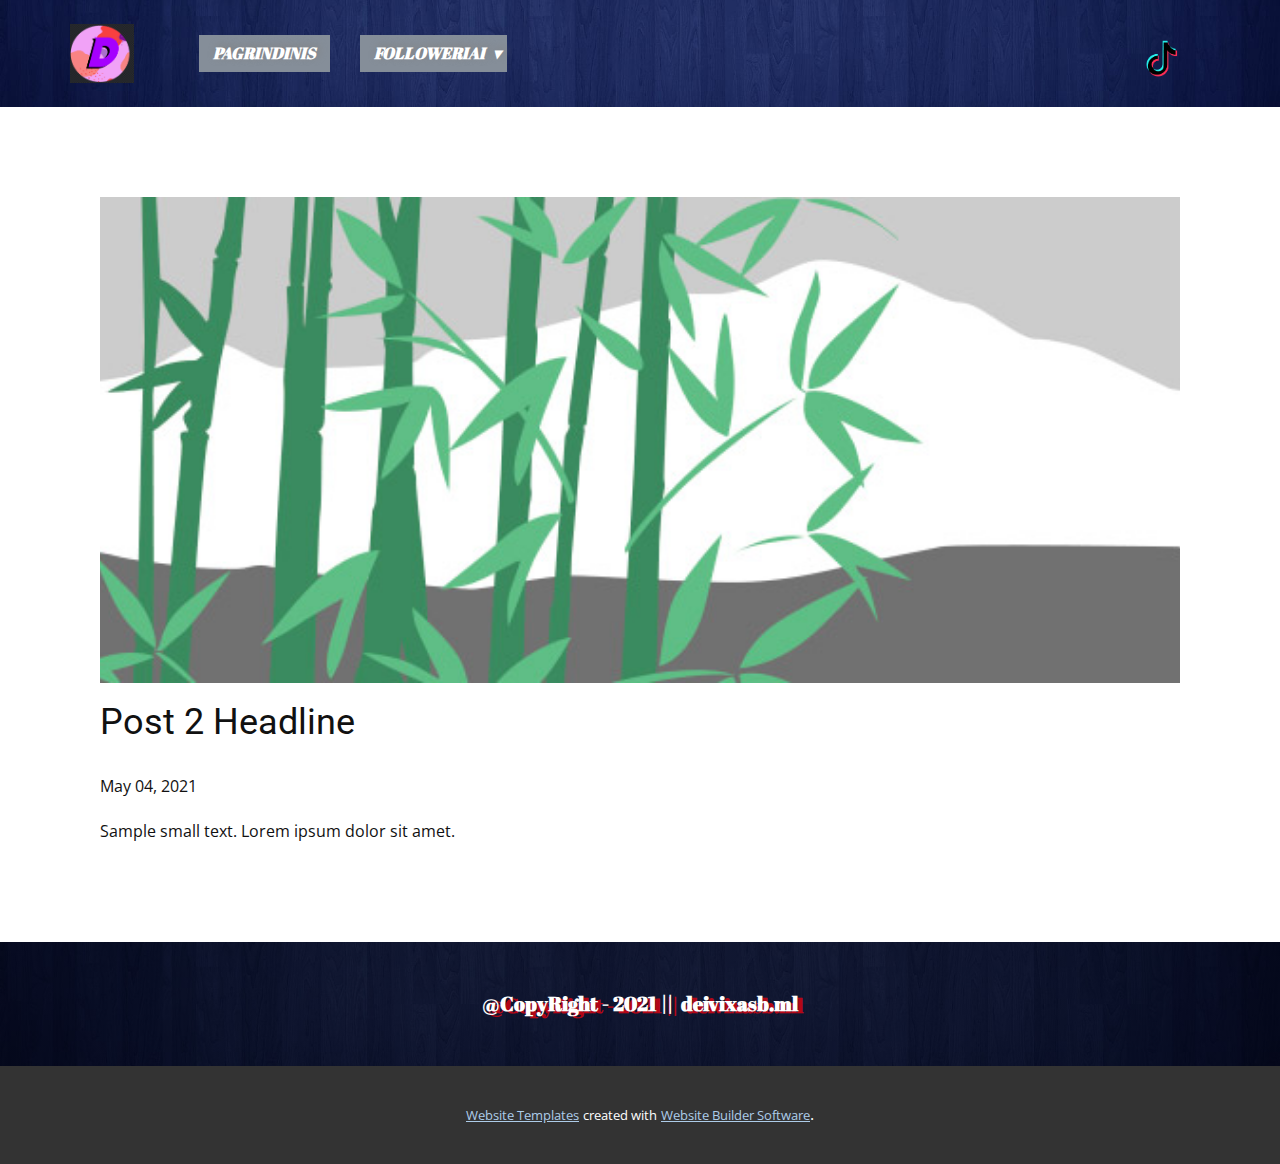
<file: blog/post-1.html>
<!doctype html>
<html style="font-size: 16px;"><head>
    <meta name="viewport" content="width=device-width, initial-scale=1.0">
    <meta charset="utf-8">
    <meta name="keywords" content="Post 1 Headline">
    <meta name="description" content="">
    <meta name="page_type" content="np-template-header-footer-from-plugin">
    <title>Post 2 Headline</title>
    <link rel="stylesheet" href="../nicepage.css" media="screen">
<link rel="stylesheet" href="../Post-Template.css" media="screen">
    <script class="u-script" type="text/javascript" src="../jquery.js" defer=""></script>
    <script class="u-script" type="text/javascript" src="../nicepage.js" defer=""></script>
    <meta name="generator" content="Nicepage 3.13.2, nicepage.com">
    <link id="u-theme-google-font" rel="stylesheet" href="https://fonts.googleapis.com/css?family=Roboto:100,100i,300,300i,400,400i,500,500i,700,700i,900,900i|Open+Sans:300,300i,400,400i,600,600i,700,700i,800,800i">
    <link id="u-page-google-font" rel="stylesheet" href="https://fonts.googleapis.com/css?family=Abril+Fatface:400">
    
    
    <script type="application/ld+json">{
		"@context": "http://schema.org",
		"@type": "Organization",
		"name": "",
		"url": "index.html",
		"logo": "images/176468468_1941751649305538_5328095472483073701_n.png",
		"sameAs": [
				"https://www.tiktok.com/@deivixasb"
		]
}</script>
    <meta property="og:title" content="Post Template">
    <meta property="og:type" content="website">
    <meta name="theme-color" content="#478ac9">
    <link rel="canonical" href="../index.html">
    <meta property="og:url" content="index.html">
  </head>
  <body class="u-body"><header class="u-clearfix u-header u-image u-header" id="sec-2bb8" data-image-width="1920" data-image-height="1200"><div class="u-clearfix u-sheet u-sheet-1">
        <a href="https://nicepage.com" class="u-image u-logo u-image-1" data-image-width="561" data-image-height="518">
          <img src="../images/176468468_1941751649305538_5328095472483073701_n.png" class="u-logo-image u-logo-image-1" data-image-width="64">
        </a>
        <nav class="u-dropdown-icon u-menu u-menu-dropdown u-offcanvas u-menu-1">
          <div class="menu-collapse u-custom-font" style="font-size: 1rem; letter-spacing: 0px; text-transform: uppercase; font-style: italic; font-weight: 700; font-family: &quot;Abril Fatface&quot;;">
            <a class="u-button-style u-custom-active-border-color u-custom-active-color u-custom-border u-custom-border-color u-custom-border-radius u-custom-borders u-custom-color u-custom-hover-border-color u-custom-hover-color u-custom-left-right-menu-spacing u-custom-padding-bottom u-custom-text-active-color u-custom-text-color u-custom-text-hover-color u-custom-text-shadow u-custom-text-shadow-blur u-custom-text-shadow-color u-custom-text-shadow-transparency u-custom-text-shadow-x u-custom-text-shadow-y u-custom-top-bottom-menu-spacing u-nav-link u-text-active-palette-1-base u-text-hover-palette-2-base" href="#">
              <svg><use xmlns:xlink="http://www.w3.org/1999/xlink" xlink:href="#menu-hamburger"></use></svg>
              <svg version="1.1" xmlns="http://www.w3.org/2000/svg" xmlns:xlink="http://www.w3.org/1999/xlink"><defs><symbol id="menu-hamburger" viewBox="0 0 16 16" style="width: 16px; height: 16px;"><rect y="1" width="16" height="2"></rect><rect y="7" width="16" height="2"></rect><rect y="13" width="16" height="2"></rect>
</symbol>
</defs></svg>
            </a>
          </div>
          <div class="u-custom-menu u-nav-container">
            <ul class="u-custom-font u-nav u-spacing-30 u-unstyled u-nav-1"><li class="u-nav-item"><a class="u-border-1 u-border-active-palette-1-base u-border-hover-palette-1-base u-border-no-left u-border-no-right u-border-no-top u-button-style u-nav-link u-palette-5-dark-1 u-text-active-white u-text-hover-white u-text-white" href="../Pagrindinis.html" style="padding: 10px 14px; text-shadow: 2px -2px 8px rgba(128,128,128,1);">Pagrindinis</a>
</li><li class="u-nav-item"><a class="u-border-1 u-border-active-palette-1-base u-border-hover-palette-1-base u-border-no-left u-border-no-right u-border-no-top u-button-style u-nav-link u-palette-5-dark-1 u-text-active-white u-text-hover-white u-text-white" style="padding: 10px 14px; text-shadow: 2px -2px 8px rgba(128,128,128,1);">Followeriai</a><div class="u-nav-popup"><ul class="u-h-spacing-20 u-nav u-unstyled u-v-spacing-10 u-nav-2"><li class="u-nav-item"><a class="u-button-style u-nav-link u-palette-5-dark-1 u-text-active-palette-5-light-1 u-text-hover-palette-5-light-1" href="../TikTokFollowers.html">TikTok Followeriai</a>
</li></ul>
</div>
</li></ul>
          </div>
          <div class="u-custom-menu u-nav-container-collapse">
            <div class="u-black u-container-style u-inner-container-layout u-opacity u-opacity-95 u-sidenav">
              <div class="u-sidenav-overflow">
                <div class="u-menu-close"></div>
                <ul class="u-align-center u-nav u-popupmenu-items u-unstyled u-nav-3"><li class="u-nav-item"><a class="u-button-style u-nav-link" href="../Pagrindinis.html" style="padding: 10px 14px; text-shadow: 2px -2px 8px rgba(128,128,128,1);">Pagrindinis</a>
</li><li class="u-nav-item"><a class="u-button-style u-nav-link" style="padding: 10px 14px; text-shadow: 2px -2px 8px rgba(128,128,128,1);">Followeriai</a><div class="u-nav-popup"><ul class="u-h-spacing-20 u-nav u-unstyled u-v-spacing-10 u-nav-4"><li class="u-nav-item"><a class="u-button-style u-nav-link u-palette-5-dark-1 u-text-active-palette-5-light-1 u-text-hover-palette-5-light-1" href="../TikTokFollowers.html">TikTok Followeriai</a>
</li></ul>
</div>
</li></ul>
              </div>
            </div>
            <div class="u-black u-menu-overlay u-opacity u-opacity-70"></div>
          </div>
        </nav>
        <div class="u-social-icons u-spacing-10 u-social-icons-1">
          <a class="u-social-url" title="instagram" target="_blank" href="https://www.tiktok.com/@deivixasb"><span class="u-file-icon u-icon u-icon-circle u-social-icon u-social-instagram u-icon-1"><img src="../images/tiktoklogo.png" alt=""></span>
          </a>
        </div>
      </div></header>
    <section class="u-align-center u-clearfix u-section-1" id="sec-8fb3">
      <div class="u-clearfix u-sheet u-valign-middle-md u-valign-middle-sm u-valign-middle-xs u-sheet-1"><!--post_details--><!--post_details_options_json--><!--{"source":""}--><!--/post_details_options_json--><!--blog_post-->
        <div class="u-container-style u-expanded-width u-post-details u-post-details-1">
          <div class="u-container-layout u-valign-middle u-container-layout-1"><!--blog_post_image-->
            <img alt="" class="u-blog-control u-expanded-width u-image u-image-default u-image-1" src="[data-uri]"><!--/blog_post_image--><!--blog_post_header-->
            <h2 class="u-blog-control u-text u-text-1">Post 2 Headline</h2><!--/blog_post_header--><!--blog_post_metadata-->
            <div class="u-blog-control u-metadata u-metadata-1"><!--blog_post_metadata_date-->
              <span class="u-meta-date u-meta-icon">May 04, 2021</span><!--/blog_post_metadata_date--><!--blog_post_metadata_category-->
              <!--/blog_post_metadata_category--><!--blog_post_metadata_comments-->
              <!--/blog_post_metadata_comments-->
            </div><!--/blog_post_metadata--><!--blog_post_content-->
            <div class="u-align-justify u-blog-control u-post-content u-text u-text-2 fr-view">
  Sample small text. Lorem ipsum dolor sit amet.
  </div><!--/blog_post_content-->
          </div>
        </div><!--/blog_post--><!--/post_details-->
      </div>
    </section>
    
    
    <footer class="u-align-center u-clearfix u-footer u-image u-shading u-footer" id="sec-440b" data-image-width="1920" data-image-height="1200"><div class="u-clearfix u-sheet u-valign-middle u-sheet-1">
        <h5 class="u-custom-font u-text u-text-1">@CopyRight - 2021 ||&nbsp; deivixasb.ml</h5>
      </div></footer>
    <section class="u-backlink u-clearfix u-grey-80">
      <a class="u-link" href="https://nicepage.com/website-templates" target="_blank">
        <span>Website Templates</span>
      </a>
      <p class="u-text">
        <span>created with</span>
      </p>
      <a class="u-link" href="https://nicepage.com/" target="_blank">
        <span>Website Builder Software</span>
      </a>. 
    </section>
  
</body></html>
</file>
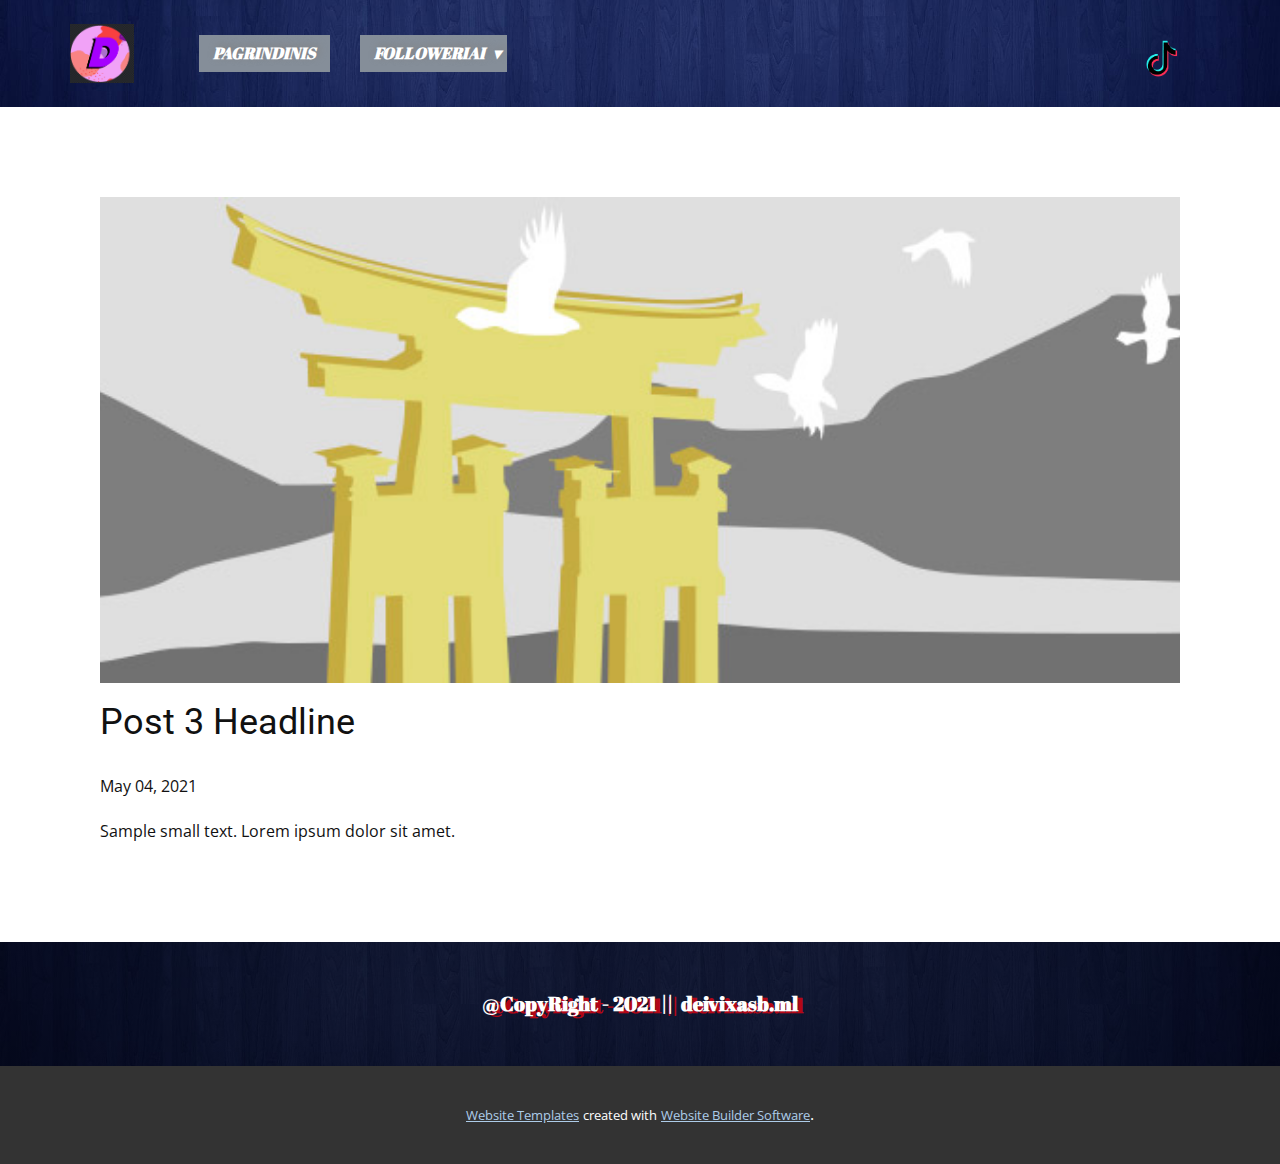
<file: blog/post-2.html>
<!doctype html>
<html style="font-size: 16px;"><head>
    <meta name="viewport" content="width=device-width, initial-scale=1.0">
    <meta charset="utf-8">
    <meta name="keywords" content="Post 1 Headline">
    <meta name="description" content="">
    <meta name="page_type" content="np-template-header-footer-from-plugin">
    <title>Post 3 Headline</title>
    <link rel="stylesheet" href="../nicepage.css" media="screen">
<link rel="stylesheet" href="../Post-Template.css" media="screen">
    <script class="u-script" type="text/javascript" src="../jquery.js" defer=""></script>
    <script class="u-script" type="text/javascript" src="../nicepage.js" defer=""></script>
    <meta name="generator" content="Nicepage 3.13.2, nicepage.com">
    <link id="u-theme-google-font" rel="stylesheet" href="https://fonts.googleapis.com/css?family=Roboto:100,100i,300,300i,400,400i,500,500i,700,700i,900,900i|Open+Sans:300,300i,400,400i,600,600i,700,700i,800,800i">
    <link id="u-page-google-font" rel="stylesheet" href="https://fonts.googleapis.com/css?family=Abril+Fatface:400">
    
    
    <script type="application/ld+json">{
		"@context": "http://schema.org",
		"@type": "Organization",
		"name": "",
		"url": "index.html",
		"logo": "images/176468468_1941751649305538_5328095472483073701_n.png",
		"sameAs": [
				"https://www.tiktok.com/@deivixasb"
		]
}</script>
    <meta property="og:title" content="Post Template">
    <meta property="og:type" content="website">
    <meta name="theme-color" content="#478ac9">
    <link rel="canonical" href="../index.html">
    <meta property="og:url" content="index.html">
  </head>
  <body class="u-body"><header class="u-clearfix u-header u-image u-header" id="sec-2bb8" data-image-width="1920" data-image-height="1200"><div class="u-clearfix u-sheet u-sheet-1">
        <a href="https://nicepage.com" class="u-image u-logo u-image-1" data-image-width="561" data-image-height="518">
          <img src="../images/176468468_1941751649305538_5328095472483073701_n.png" class="u-logo-image u-logo-image-1" data-image-width="64">
        </a>
        <nav class="u-dropdown-icon u-menu u-menu-dropdown u-offcanvas u-menu-1">
          <div class="menu-collapse u-custom-font" style="font-size: 1rem; letter-spacing: 0px; text-transform: uppercase; font-style: italic; font-weight: 700; font-family: &quot;Abril Fatface&quot;;">
            <a class="u-button-style u-custom-active-border-color u-custom-active-color u-custom-border u-custom-border-color u-custom-border-radius u-custom-borders u-custom-color u-custom-hover-border-color u-custom-hover-color u-custom-left-right-menu-spacing u-custom-padding-bottom u-custom-text-active-color u-custom-text-color u-custom-text-hover-color u-custom-text-shadow u-custom-text-shadow-blur u-custom-text-shadow-color u-custom-text-shadow-transparency u-custom-text-shadow-x u-custom-text-shadow-y u-custom-top-bottom-menu-spacing u-nav-link u-text-active-palette-1-base u-text-hover-palette-2-base" href="#">
              <svg><use xmlns:xlink="http://www.w3.org/1999/xlink" xlink:href="#menu-hamburger"></use></svg>
              <svg version="1.1" xmlns="http://www.w3.org/2000/svg" xmlns:xlink="http://www.w3.org/1999/xlink"><defs><symbol id="menu-hamburger" viewBox="0 0 16 16" style="width: 16px; height: 16px;"><rect y="1" width="16" height="2"></rect><rect y="7" width="16" height="2"></rect><rect y="13" width="16" height="2"></rect>
</symbol>
</defs></svg>
            </a>
          </div>
          <div class="u-custom-menu u-nav-container">
            <ul class="u-custom-font u-nav u-spacing-30 u-unstyled u-nav-1"><li class="u-nav-item"><a class="u-border-1 u-border-active-palette-1-base u-border-hover-palette-1-base u-border-no-left u-border-no-right u-border-no-top u-button-style u-nav-link u-palette-5-dark-1 u-text-active-white u-text-hover-white u-text-white" href="../Pagrindinis.html" style="padding: 10px 14px; text-shadow: 2px -2px 8px rgba(128,128,128,1);">Pagrindinis</a>
</li><li class="u-nav-item"><a class="u-border-1 u-border-active-palette-1-base u-border-hover-palette-1-base u-border-no-left u-border-no-right u-border-no-top u-button-style u-nav-link u-palette-5-dark-1 u-text-active-white u-text-hover-white u-text-white" style="padding: 10px 14px; text-shadow: 2px -2px 8px rgba(128,128,128,1);">Followeriai</a><div class="u-nav-popup"><ul class="u-h-spacing-20 u-nav u-unstyled u-v-spacing-10 u-nav-2"><li class="u-nav-item"><a class="u-button-style u-nav-link u-palette-5-dark-1 u-text-active-palette-5-light-1 u-text-hover-palette-5-light-1" href="../TikTokFollowers.html">TikTok Followeriai</a>
</li></ul>
</div>
</li></ul>
          </div>
          <div class="u-custom-menu u-nav-container-collapse">
            <div class="u-black u-container-style u-inner-container-layout u-opacity u-opacity-95 u-sidenav">
              <div class="u-sidenav-overflow">
                <div class="u-menu-close"></div>
                <ul class="u-align-center u-nav u-popupmenu-items u-unstyled u-nav-3"><li class="u-nav-item"><a class="u-button-style u-nav-link" href="../Pagrindinis.html" style="padding: 10px 14px; text-shadow: 2px -2px 8px rgba(128,128,128,1);">Pagrindinis</a>
</li><li class="u-nav-item"><a class="u-button-style u-nav-link" style="padding: 10px 14px; text-shadow: 2px -2px 8px rgba(128,128,128,1);">Followeriai</a><div class="u-nav-popup"><ul class="u-h-spacing-20 u-nav u-unstyled u-v-spacing-10 u-nav-4"><li class="u-nav-item"><a class="u-button-style u-nav-link u-palette-5-dark-1 u-text-active-palette-5-light-1 u-text-hover-palette-5-light-1" href="../TikTokFollowers.html">TikTok Followeriai</a>
</li></ul>
</div>
</li></ul>
              </div>
            </div>
            <div class="u-black u-menu-overlay u-opacity u-opacity-70"></div>
          </div>
        </nav>
        <div class="u-social-icons u-spacing-10 u-social-icons-1">
          <a class="u-social-url" title="instagram" target="_blank" href="https://www.tiktok.com/@deivixasb"><span class="u-file-icon u-icon u-icon-circle u-social-icon u-social-instagram u-icon-1"><img src="../images/tiktoklogo.png" alt=""></span>
          </a>
        </div>
      </div></header>
    <section class="u-align-center u-clearfix u-section-1" id="sec-8fb3">
      <div class="u-clearfix u-sheet u-valign-middle-md u-valign-middle-sm u-valign-middle-xs u-sheet-1"><!--post_details--><!--post_details_options_json--><!--{"source":""}--><!--/post_details_options_json--><!--blog_post-->
        <div class="u-container-style u-expanded-width u-post-details u-post-details-1">
          <div class="u-container-layout u-valign-middle u-container-layout-1"><!--blog_post_image-->
            <img alt="" class="u-blog-control u-expanded-width u-image u-image-default u-image-1" src="[data-uri]"><!--/blog_post_image--><!--blog_post_header-->
            <h2 class="u-blog-control u-text u-text-1">Post 3 Headline</h2><!--/blog_post_header--><!--blog_post_metadata-->
            <div class="u-blog-control u-metadata u-metadata-1"><!--blog_post_metadata_date-->
              <span class="u-meta-date u-meta-icon">May 04, 2021</span><!--/blog_post_metadata_date--><!--blog_post_metadata_category-->
              <!--/blog_post_metadata_category--><!--blog_post_metadata_comments-->
              <!--/blog_post_metadata_comments-->
            </div><!--/blog_post_metadata--><!--blog_post_content-->
            <div class="u-align-justify u-blog-control u-post-content u-text u-text-2 fr-view">
  Sample small text. Lorem ipsum dolor sit amet.
  </div><!--/blog_post_content-->
          </div>
        </div><!--/blog_post--><!--/post_details-->
      </div>
    </section>
    
    
    <footer class="u-align-center u-clearfix u-footer u-image u-shading u-footer" id="sec-440b" data-image-width="1920" data-image-height="1200"><div class="u-clearfix u-sheet u-valign-middle u-sheet-1">
        <h5 class="u-custom-font u-text u-text-1">@CopyRight - 2021 ||&nbsp; deivixasb.ml</h5>
      </div></footer>
    <section class="u-backlink u-clearfix u-grey-80">
      <a class="u-link" href="https://nicepage.com/website-templates" target="_blank">
        <span>Website Templates</span>
      </a>
      <p class="u-text">
        <span>created with</span>
      </p>
      <a class="u-link" href="https://nicepage.com/" target="_blank">
        <span>Website Builder Software</span>
      </a>. 
    </section>
  
</body></html>
</file>
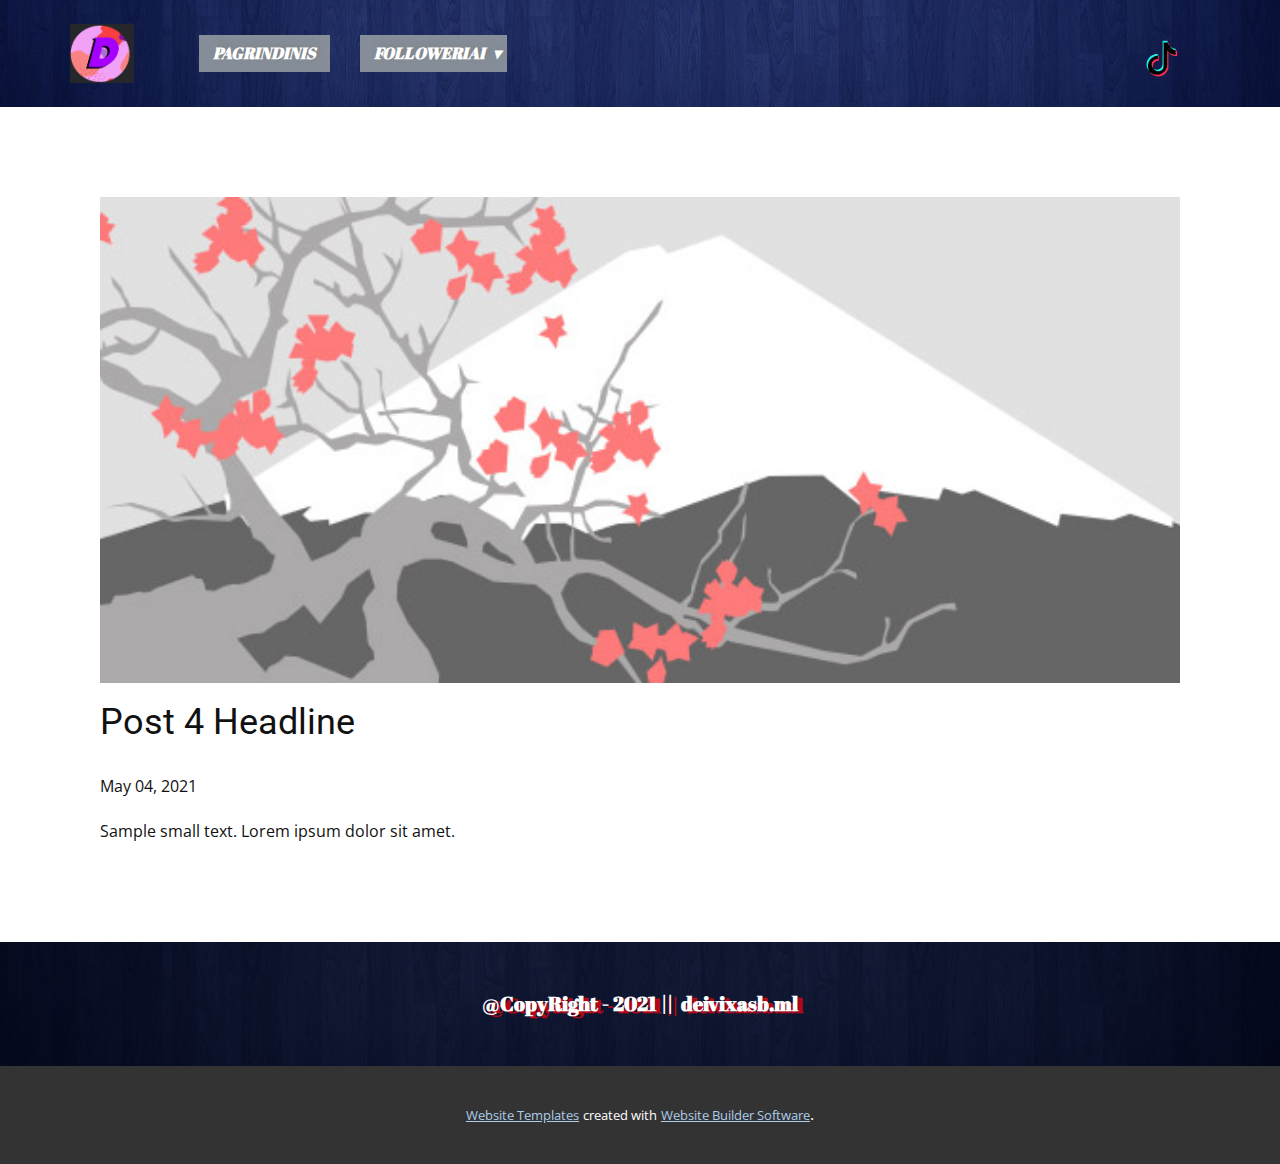
<file: blog/post-3.html>
<!doctype html>
<html style="font-size: 16px;"><head>
    <meta name="viewport" content="width=device-width, initial-scale=1.0">
    <meta charset="utf-8">
    <meta name="keywords" content="Post 1 Headline">
    <meta name="description" content="">
    <meta name="page_type" content="np-template-header-footer-from-plugin">
    <title>Post 4 Headline</title>
    <link rel="stylesheet" href="../nicepage.css" media="screen">
<link rel="stylesheet" href="../Post-Template.css" media="screen">
    <script class="u-script" type="text/javascript" src="../jquery.js" defer=""></script>
    <script class="u-script" type="text/javascript" src="../nicepage.js" defer=""></script>
    <meta name="generator" content="Nicepage 3.13.2, nicepage.com">
    <link id="u-theme-google-font" rel="stylesheet" href="https://fonts.googleapis.com/css?family=Roboto:100,100i,300,300i,400,400i,500,500i,700,700i,900,900i|Open+Sans:300,300i,400,400i,600,600i,700,700i,800,800i">
    <link id="u-page-google-font" rel="stylesheet" href="https://fonts.googleapis.com/css?family=Abril+Fatface:400">
    
    
    <script type="application/ld+json">{
		"@context": "http://schema.org",
		"@type": "Organization",
		"name": "",
		"url": "index.html",
		"logo": "images/176468468_1941751649305538_5328095472483073701_n.png",
		"sameAs": [
				"https://www.tiktok.com/@deivixasb"
		]
}</script>
    <meta property="og:title" content="Post Template">
    <meta property="og:type" content="website">
    <meta name="theme-color" content="#478ac9">
    <link rel="canonical" href="../index.html">
    <meta property="og:url" content="index.html">
  </head>
  <body class="u-body"><header class="u-clearfix u-header u-image u-header" id="sec-2bb8" data-image-width="1920" data-image-height="1200"><div class="u-clearfix u-sheet u-sheet-1">
        <a href="https://nicepage.com" class="u-image u-logo u-image-1" data-image-width="561" data-image-height="518">
          <img src="../images/176468468_1941751649305538_5328095472483073701_n.png" class="u-logo-image u-logo-image-1" data-image-width="64">
        </a>
        <nav class="u-dropdown-icon u-menu u-menu-dropdown u-offcanvas u-menu-1">
          <div class="menu-collapse u-custom-font" style="font-size: 1rem; letter-spacing: 0px; text-transform: uppercase; font-style: italic; font-weight: 700; font-family: &quot;Abril Fatface&quot;;">
            <a class="u-button-style u-custom-active-border-color u-custom-active-color u-custom-border u-custom-border-color u-custom-border-radius u-custom-borders u-custom-color u-custom-hover-border-color u-custom-hover-color u-custom-left-right-menu-spacing u-custom-padding-bottom u-custom-text-active-color u-custom-text-color u-custom-text-hover-color u-custom-text-shadow u-custom-text-shadow-blur u-custom-text-shadow-color u-custom-text-shadow-transparency u-custom-text-shadow-x u-custom-text-shadow-y u-custom-top-bottom-menu-spacing u-nav-link u-text-active-palette-1-base u-text-hover-palette-2-base" href="#">
              <svg><use xmlns:xlink="http://www.w3.org/1999/xlink" xlink:href="#menu-hamburger"></use></svg>
              <svg version="1.1" xmlns="http://www.w3.org/2000/svg" xmlns:xlink="http://www.w3.org/1999/xlink"><defs><symbol id="menu-hamburger" viewBox="0 0 16 16" style="width: 16px; height: 16px;"><rect y="1" width="16" height="2"></rect><rect y="7" width="16" height="2"></rect><rect y="13" width="16" height="2"></rect>
</symbol>
</defs></svg>
            </a>
          </div>
          <div class="u-custom-menu u-nav-container">
            <ul class="u-custom-font u-nav u-spacing-30 u-unstyled u-nav-1"><li class="u-nav-item"><a class="u-border-1 u-border-active-palette-1-base u-border-hover-palette-1-base u-border-no-left u-border-no-right u-border-no-top u-button-style u-nav-link u-palette-5-dark-1 u-text-active-white u-text-hover-white u-text-white" href="../Pagrindinis.html" style="padding: 10px 14px; text-shadow: 2px -2px 8px rgba(128,128,128,1);">Pagrindinis</a>
</li><li class="u-nav-item"><a class="u-border-1 u-border-active-palette-1-base u-border-hover-palette-1-base u-border-no-left u-border-no-right u-border-no-top u-button-style u-nav-link u-palette-5-dark-1 u-text-active-white u-text-hover-white u-text-white" style="padding: 10px 14px; text-shadow: 2px -2px 8px rgba(128,128,128,1);">Followeriai</a><div class="u-nav-popup"><ul class="u-h-spacing-20 u-nav u-unstyled u-v-spacing-10 u-nav-2"><li class="u-nav-item"><a class="u-button-style u-nav-link u-palette-5-dark-1 u-text-active-palette-5-light-1 u-text-hover-palette-5-light-1" href="../TikTokFollowers.html">TikTok Followeriai</a>
</li></ul>
</div>
</li></ul>
          </div>
          <div class="u-custom-menu u-nav-container-collapse">
            <div class="u-black u-container-style u-inner-container-layout u-opacity u-opacity-95 u-sidenav">
              <div class="u-sidenav-overflow">
                <div class="u-menu-close"></div>
                <ul class="u-align-center u-nav u-popupmenu-items u-unstyled u-nav-3"><li class="u-nav-item"><a class="u-button-style u-nav-link" href="../Pagrindinis.html" style="padding: 10px 14px; text-shadow: 2px -2px 8px rgba(128,128,128,1);">Pagrindinis</a>
</li><li class="u-nav-item"><a class="u-button-style u-nav-link" style="padding: 10px 14px; text-shadow: 2px -2px 8px rgba(128,128,128,1);">Followeriai</a><div class="u-nav-popup"><ul class="u-h-spacing-20 u-nav u-unstyled u-v-spacing-10 u-nav-4"><li class="u-nav-item"><a class="u-button-style u-nav-link u-palette-5-dark-1 u-text-active-palette-5-light-1 u-text-hover-palette-5-light-1" href="../TikTokFollowers.html">TikTok Followeriai</a>
</li></ul>
</div>
</li></ul>
              </div>
            </div>
            <div class="u-black u-menu-overlay u-opacity u-opacity-70"></div>
          </div>
        </nav>
        <div class="u-social-icons u-spacing-10 u-social-icons-1">
          <a class="u-social-url" title="instagram" target="_blank" href="https://www.tiktok.com/@deivixasb"><span class="u-file-icon u-icon u-icon-circle u-social-icon u-social-instagram u-icon-1"><img src="../images/tiktoklogo.png" alt=""></span>
          </a>
        </div>
      </div></header>
    <section class="u-align-center u-clearfix u-section-1" id="sec-8fb3">
      <div class="u-clearfix u-sheet u-valign-middle-md u-valign-middle-sm u-valign-middle-xs u-sheet-1"><!--post_details--><!--post_details_options_json--><!--{"source":""}--><!--/post_details_options_json--><!--blog_post-->
        <div class="u-container-style u-expanded-width u-post-details u-post-details-1">
          <div class="u-container-layout u-valign-middle u-container-layout-1"><!--blog_post_image-->
            <img alt="" class="u-blog-control u-expanded-width u-image u-image-default u-image-1" src="[data-uri]"><!--/blog_post_image--><!--blog_post_header-->
            <h2 class="u-blog-control u-text u-text-1">Post 4 Headline</h2><!--/blog_post_header--><!--blog_post_metadata-->
            <div class="u-blog-control u-metadata u-metadata-1"><!--blog_post_metadata_date-->
              <span class="u-meta-date u-meta-icon">May 04, 2021</span><!--/blog_post_metadata_date--><!--blog_post_metadata_category-->
              <!--/blog_post_metadata_category--><!--blog_post_metadata_comments-->
              <!--/blog_post_metadata_comments-->
            </div><!--/blog_post_metadata--><!--blog_post_content-->
            <div class="u-align-justify u-blog-control u-post-content u-text u-text-2 fr-view">
  Sample small text. Lorem ipsum dolor sit amet.
  </div><!--/blog_post_content-->
          </div>
        </div><!--/blog_post--><!--/post_details-->
      </div>
    </section>
    
    
    <footer class="u-align-center u-clearfix u-footer u-image u-shading u-footer" id="sec-440b" data-image-width="1920" data-image-height="1200"><div class="u-clearfix u-sheet u-valign-middle u-sheet-1">
        <h5 class="u-custom-font u-text u-text-1">@CopyRight - 2021 ||&nbsp; deivixasb.ml</h5>
      </div></footer>
    <section class="u-backlink u-clearfix u-grey-80">
      <a class="u-link" href="https://nicepage.com/website-templates" target="_blank">
        <span>Website Templates</span>
      </a>
      <p class="u-text">
        <span>created with</span>
      </p>
      <a class="u-link" href="https://nicepage.com/" target="_blank">
        <span>Website Builder Software</span>
      </a>. 
    </section>
  
</body></html>
</file>
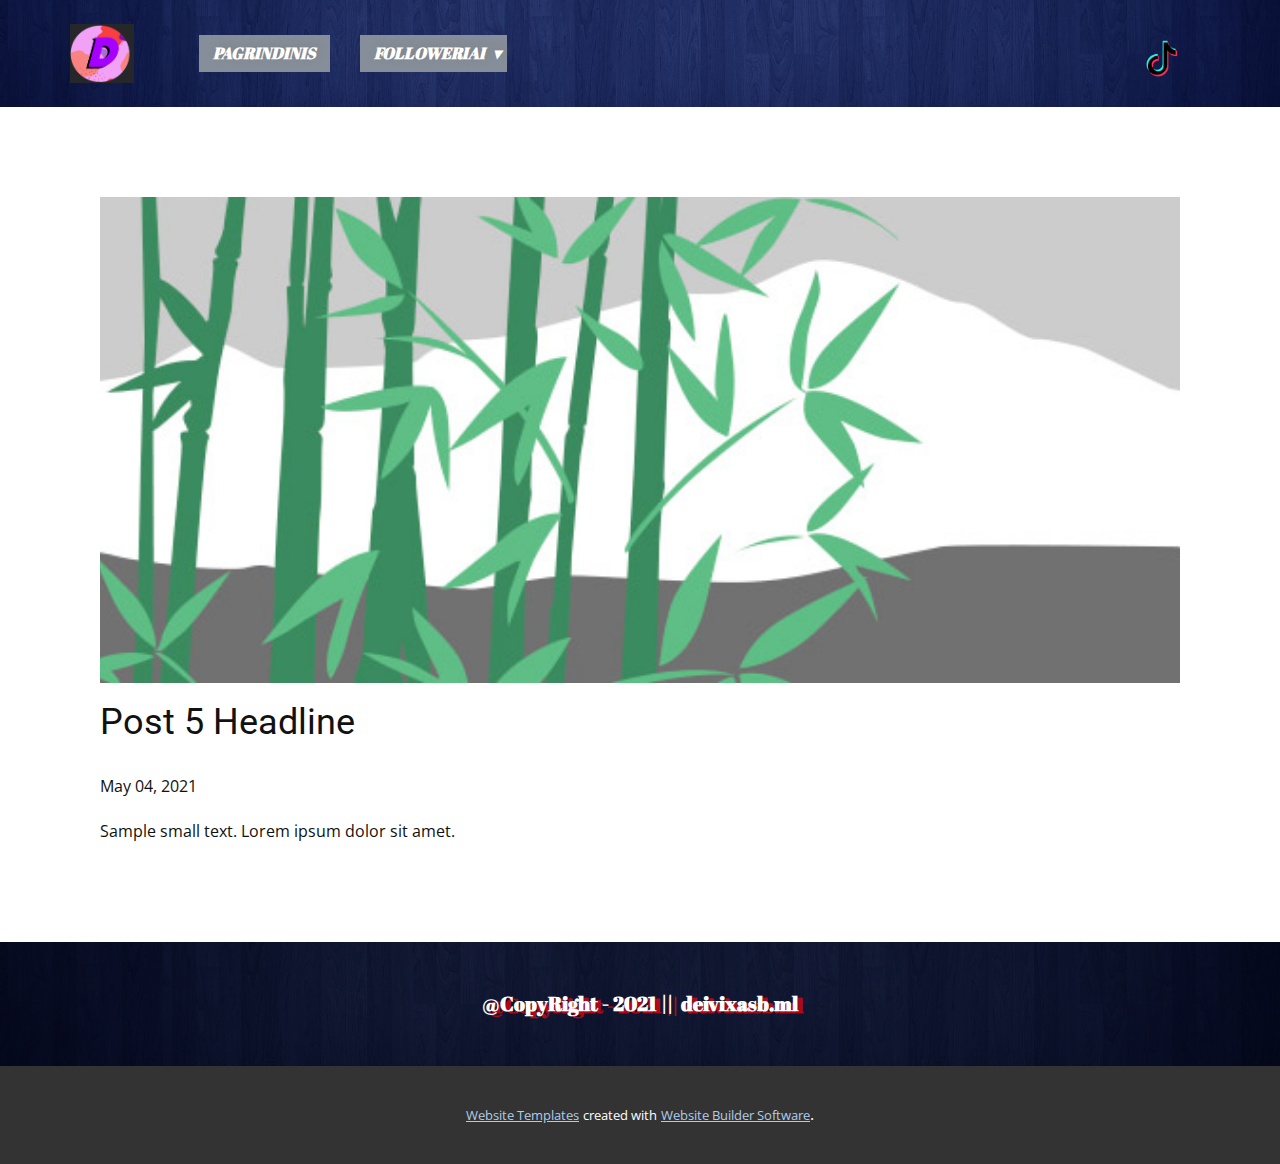
<file: blog/post-4.html>
<!doctype html>
<html style="font-size: 16px;"><head>
    <meta name="viewport" content="width=device-width, initial-scale=1.0">
    <meta charset="utf-8">
    <meta name="keywords" content="Post 1 Headline">
    <meta name="description" content="">
    <meta name="page_type" content="np-template-header-footer-from-plugin">
    <title>Post 5 Headline</title>
    <link rel="stylesheet" href="../nicepage.css" media="screen">
<link rel="stylesheet" href="../Post-Template.css" media="screen">
    <script class="u-script" type="text/javascript" src="../jquery.js" defer=""></script>
    <script class="u-script" type="text/javascript" src="../nicepage.js" defer=""></script>
    <meta name="generator" content="Nicepage 3.13.2, nicepage.com">
    <link id="u-theme-google-font" rel="stylesheet" href="https://fonts.googleapis.com/css?family=Roboto:100,100i,300,300i,400,400i,500,500i,700,700i,900,900i|Open+Sans:300,300i,400,400i,600,600i,700,700i,800,800i">
    <link id="u-page-google-font" rel="stylesheet" href="https://fonts.googleapis.com/css?family=Abril+Fatface:400">
    
    
    <script type="application/ld+json">{
		"@context": "http://schema.org",
		"@type": "Organization",
		"name": "",
		"url": "index.html",
		"logo": "images/176468468_1941751649305538_5328095472483073701_n.png",
		"sameAs": [
				"https://www.tiktok.com/@deivixasb"
		]
}</script>
    <meta property="og:title" content="Post Template">
    <meta property="og:type" content="website">
    <meta name="theme-color" content="#478ac9">
    <link rel="canonical" href="../index.html">
    <meta property="og:url" content="index.html">
  </head>
  <body class="u-body"><header class="u-clearfix u-header u-image u-header" id="sec-2bb8" data-image-width="1920" data-image-height="1200"><div class="u-clearfix u-sheet u-sheet-1">
        <a href="https://nicepage.com" class="u-image u-logo u-image-1" data-image-width="561" data-image-height="518">
          <img src="../images/176468468_1941751649305538_5328095472483073701_n.png" class="u-logo-image u-logo-image-1" data-image-width="64">
        </a>
        <nav class="u-dropdown-icon u-menu u-menu-dropdown u-offcanvas u-menu-1">
          <div class="menu-collapse u-custom-font" style="font-size: 1rem; letter-spacing: 0px; text-transform: uppercase; font-style: italic; font-weight: 700; font-family: &quot;Abril Fatface&quot;;">
            <a class="u-button-style u-custom-active-border-color u-custom-active-color u-custom-border u-custom-border-color u-custom-border-radius u-custom-borders u-custom-color u-custom-hover-border-color u-custom-hover-color u-custom-left-right-menu-spacing u-custom-padding-bottom u-custom-text-active-color u-custom-text-color u-custom-text-hover-color u-custom-text-shadow u-custom-text-shadow-blur u-custom-text-shadow-color u-custom-text-shadow-transparency u-custom-text-shadow-x u-custom-text-shadow-y u-custom-top-bottom-menu-spacing u-nav-link u-text-active-palette-1-base u-text-hover-palette-2-base" href="#">
              <svg><use xmlns:xlink="http://www.w3.org/1999/xlink" xlink:href="#menu-hamburger"></use></svg>
              <svg version="1.1" xmlns="http://www.w3.org/2000/svg" xmlns:xlink="http://www.w3.org/1999/xlink"><defs><symbol id="menu-hamburger" viewBox="0 0 16 16" style="width: 16px; height: 16px;"><rect y="1" width="16" height="2"></rect><rect y="7" width="16" height="2"></rect><rect y="13" width="16" height="2"></rect>
</symbol>
</defs></svg>
            </a>
          </div>
          <div class="u-custom-menu u-nav-container">
            <ul class="u-custom-font u-nav u-spacing-30 u-unstyled u-nav-1"><li class="u-nav-item"><a class="u-border-1 u-border-active-palette-1-base u-border-hover-palette-1-base u-border-no-left u-border-no-right u-border-no-top u-button-style u-nav-link u-palette-5-dark-1 u-text-active-white u-text-hover-white u-text-white" href="../Pagrindinis.html" style="padding: 10px 14px; text-shadow: 2px -2px 8px rgba(128,128,128,1);">Pagrindinis</a>
</li><li class="u-nav-item"><a class="u-border-1 u-border-active-palette-1-base u-border-hover-palette-1-base u-border-no-left u-border-no-right u-border-no-top u-button-style u-nav-link u-palette-5-dark-1 u-text-active-white u-text-hover-white u-text-white" style="padding: 10px 14px; text-shadow: 2px -2px 8px rgba(128,128,128,1);">Followeriai</a><div class="u-nav-popup"><ul class="u-h-spacing-20 u-nav u-unstyled u-v-spacing-10 u-nav-2"><li class="u-nav-item"><a class="u-button-style u-nav-link u-palette-5-dark-1 u-text-active-palette-5-light-1 u-text-hover-palette-5-light-1" href="../TikTokFollowers.html">TikTok Followeriai</a>
</li></ul>
</div>
</li></ul>
          </div>
          <div class="u-custom-menu u-nav-container-collapse">
            <div class="u-black u-container-style u-inner-container-layout u-opacity u-opacity-95 u-sidenav">
              <div class="u-sidenav-overflow">
                <div class="u-menu-close"></div>
                <ul class="u-align-center u-nav u-popupmenu-items u-unstyled u-nav-3"><li class="u-nav-item"><a class="u-button-style u-nav-link" href="../Pagrindinis.html" style="padding: 10px 14px; text-shadow: 2px -2px 8px rgba(128,128,128,1);">Pagrindinis</a>
</li><li class="u-nav-item"><a class="u-button-style u-nav-link" style="padding: 10px 14px; text-shadow: 2px -2px 8px rgba(128,128,128,1);">Followeriai</a><div class="u-nav-popup"><ul class="u-h-spacing-20 u-nav u-unstyled u-v-spacing-10 u-nav-4"><li class="u-nav-item"><a class="u-button-style u-nav-link u-palette-5-dark-1 u-text-active-palette-5-light-1 u-text-hover-palette-5-light-1" href="../TikTokFollowers.html">TikTok Followeriai</a>
</li></ul>
</div>
</li></ul>
              </div>
            </div>
            <div class="u-black u-menu-overlay u-opacity u-opacity-70"></div>
          </div>
        </nav>
        <div class="u-social-icons u-spacing-10 u-social-icons-1">
          <a class="u-social-url" title="instagram" target="_blank" href="https://www.tiktok.com/@deivixasb"><span class="u-file-icon u-icon u-icon-circle u-social-icon u-social-instagram u-icon-1"><img src="../images/tiktoklogo.png" alt=""></span>
          </a>
        </div>
      </div></header>
    <section class="u-align-center u-clearfix u-section-1" id="sec-8fb3">
      <div class="u-clearfix u-sheet u-valign-middle-md u-valign-middle-sm u-valign-middle-xs u-sheet-1"><!--post_details--><!--post_details_options_json--><!--{"source":""}--><!--/post_details_options_json--><!--blog_post-->
        <div class="u-container-style u-expanded-width u-post-details u-post-details-1">
          <div class="u-container-layout u-valign-middle u-container-layout-1"><!--blog_post_image-->
            <img alt="" class="u-blog-control u-expanded-width u-image u-image-default u-image-1" src="[data-uri]"><!--/blog_post_image--><!--blog_post_header-->
            <h2 class="u-blog-control u-text u-text-1">Post 5 Headline</h2><!--/blog_post_header--><!--blog_post_metadata-->
            <div class="u-blog-control u-metadata u-metadata-1"><!--blog_post_metadata_date-->
              <span class="u-meta-date u-meta-icon">May 04, 2021</span><!--/blog_post_metadata_date--><!--blog_post_metadata_category-->
              <!--/blog_post_metadata_category--><!--blog_post_metadata_comments-->
              <!--/blog_post_metadata_comments-->
            </div><!--/blog_post_metadata--><!--blog_post_content-->
            <div class="u-align-justify u-blog-control u-post-content u-text u-text-2 fr-view">
  Sample small text. Lorem ipsum dolor sit amet.
  </div><!--/blog_post_content-->
          </div>
        </div><!--/blog_post--><!--/post_details-->
      </div>
    </section>
    
    
    <footer class="u-align-center u-clearfix u-footer u-image u-shading u-footer" id="sec-440b" data-image-width="1920" data-image-height="1200"><div class="u-clearfix u-sheet u-valign-middle u-sheet-1">
        <h5 class="u-custom-font u-text u-text-1">@CopyRight - 2021 ||&nbsp; deivixasb.ml</h5>
      </div></footer>
    <section class="u-backlink u-clearfix u-grey-80">
      <a class="u-link" href="https://nicepage.com/website-templates" target="_blank">
        <span>Website Templates</span>
      </a>
      <p class="u-text">
        <span>created with</span>
      </p>
      <a class="u-link" href="https://nicepage.com/" target="_blank">
        <span>Website Builder Software</span>
      </a>. 
    </section>
  
</body></html>
</file>
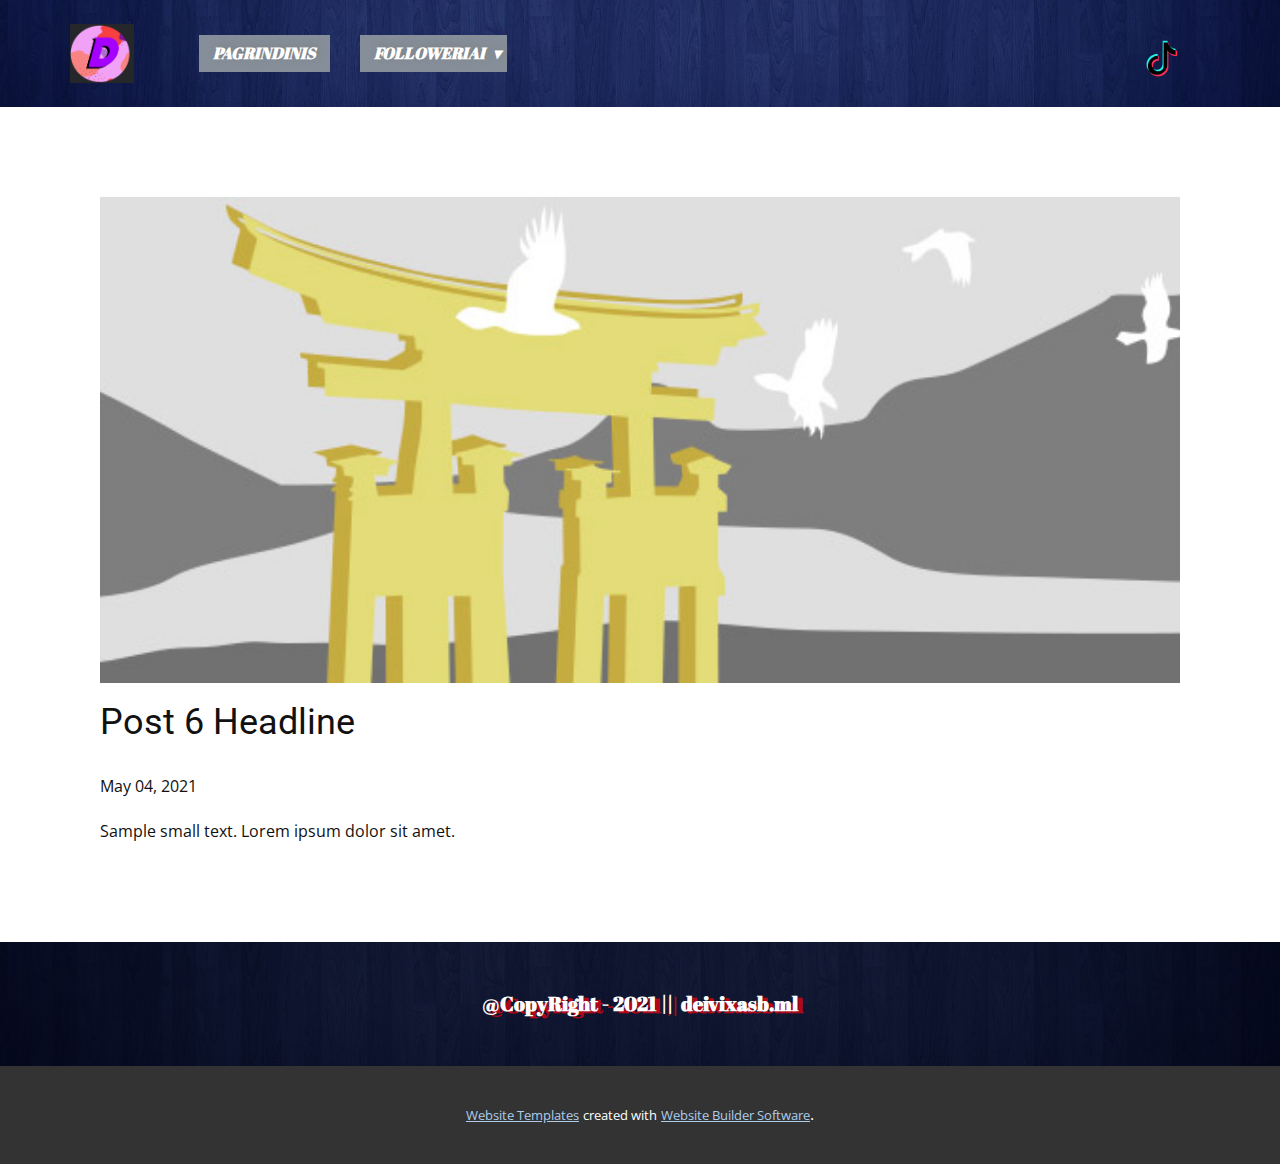
<file: blog/post-5.html>
<!doctype html>
<html style="font-size: 16px;"><head>
    <meta name="viewport" content="width=device-width, initial-scale=1.0">
    <meta charset="utf-8">
    <meta name="keywords" content="Post 1 Headline">
    <meta name="description" content="">
    <meta name="page_type" content="np-template-header-footer-from-plugin">
    <title>Post 6 Headline</title>
    <link rel="stylesheet" href="../nicepage.css" media="screen">
<link rel="stylesheet" href="../Post-Template.css" media="screen">
    <script class="u-script" type="text/javascript" src="../jquery.js" defer=""></script>
    <script class="u-script" type="text/javascript" src="../nicepage.js" defer=""></script>
    <meta name="generator" content="Nicepage 3.13.2, nicepage.com">
    <link id="u-theme-google-font" rel="stylesheet" href="https://fonts.googleapis.com/css?family=Roboto:100,100i,300,300i,400,400i,500,500i,700,700i,900,900i|Open+Sans:300,300i,400,400i,600,600i,700,700i,800,800i">
    <link id="u-page-google-font" rel="stylesheet" href="https://fonts.googleapis.com/css?family=Abril+Fatface:400">
    
    
    <script type="application/ld+json">{
		"@context": "http://schema.org",
		"@type": "Organization",
		"name": "",
		"url": "index.html",
		"logo": "images/176468468_1941751649305538_5328095472483073701_n.png",
		"sameAs": [
				"https://www.tiktok.com/@deivixasb"
		]
}</script>
    <meta property="og:title" content="Post Template">
    <meta property="og:type" content="website">
    <meta name="theme-color" content="#478ac9">
    <link rel="canonical" href="../index.html">
    <meta property="og:url" content="index.html">
  </head>
  <body class="u-body"><header class="u-clearfix u-header u-image u-header" id="sec-2bb8" data-image-width="1920" data-image-height="1200"><div class="u-clearfix u-sheet u-sheet-1">
        <a href="https://nicepage.com" class="u-image u-logo u-image-1" data-image-width="561" data-image-height="518">
          <img src="../images/176468468_1941751649305538_5328095472483073701_n.png" class="u-logo-image u-logo-image-1" data-image-width="64">
        </a>
        <nav class="u-dropdown-icon u-menu u-menu-dropdown u-offcanvas u-menu-1">
          <div class="menu-collapse u-custom-font" style="font-size: 1rem; letter-spacing: 0px; text-transform: uppercase; font-style: italic; font-weight: 700; font-family: &quot;Abril Fatface&quot;;">
            <a class="u-button-style u-custom-active-border-color u-custom-active-color u-custom-border u-custom-border-color u-custom-border-radius u-custom-borders u-custom-color u-custom-hover-border-color u-custom-hover-color u-custom-left-right-menu-spacing u-custom-padding-bottom u-custom-text-active-color u-custom-text-color u-custom-text-hover-color u-custom-text-shadow u-custom-text-shadow-blur u-custom-text-shadow-color u-custom-text-shadow-transparency u-custom-text-shadow-x u-custom-text-shadow-y u-custom-top-bottom-menu-spacing u-nav-link u-text-active-palette-1-base u-text-hover-palette-2-base" href="#">
              <svg><use xmlns:xlink="http://www.w3.org/1999/xlink" xlink:href="#menu-hamburger"></use></svg>
              <svg version="1.1" xmlns="http://www.w3.org/2000/svg" xmlns:xlink="http://www.w3.org/1999/xlink"><defs><symbol id="menu-hamburger" viewBox="0 0 16 16" style="width: 16px; height: 16px;"><rect y="1" width="16" height="2"></rect><rect y="7" width="16" height="2"></rect><rect y="13" width="16" height="2"></rect>
</symbol>
</defs></svg>
            </a>
          </div>
          <div class="u-custom-menu u-nav-container">
            <ul class="u-custom-font u-nav u-spacing-30 u-unstyled u-nav-1"><li class="u-nav-item"><a class="u-border-1 u-border-active-palette-1-base u-border-hover-palette-1-base u-border-no-left u-border-no-right u-border-no-top u-button-style u-nav-link u-palette-5-dark-1 u-text-active-white u-text-hover-white u-text-white" href="../Pagrindinis.html" style="padding: 10px 14px; text-shadow: 2px -2px 8px rgba(128,128,128,1);">Pagrindinis</a>
</li><li class="u-nav-item"><a class="u-border-1 u-border-active-palette-1-base u-border-hover-palette-1-base u-border-no-left u-border-no-right u-border-no-top u-button-style u-nav-link u-palette-5-dark-1 u-text-active-white u-text-hover-white u-text-white" style="padding: 10px 14px; text-shadow: 2px -2px 8px rgba(128,128,128,1);">Followeriai</a><div class="u-nav-popup"><ul class="u-h-spacing-20 u-nav u-unstyled u-v-spacing-10 u-nav-2"><li class="u-nav-item"><a class="u-button-style u-nav-link u-palette-5-dark-1 u-text-active-palette-5-light-1 u-text-hover-palette-5-light-1" href="../TikTokFollowers.html">TikTok Followeriai</a>
</li></ul>
</div>
</li></ul>
          </div>
          <div class="u-custom-menu u-nav-container-collapse">
            <div class="u-black u-container-style u-inner-container-layout u-opacity u-opacity-95 u-sidenav">
              <div class="u-sidenav-overflow">
                <div class="u-menu-close"></div>
                <ul class="u-align-center u-nav u-popupmenu-items u-unstyled u-nav-3"><li class="u-nav-item"><a class="u-button-style u-nav-link" href="../Pagrindinis.html" style="padding: 10px 14px; text-shadow: 2px -2px 8px rgba(128,128,128,1);">Pagrindinis</a>
</li><li class="u-nav-item"><a class="u-button-style u-nav-link" style="padding: 10px 14px; text-shadow: 2px -2px 8px rgba(128,128,128,1);">Followeriai</a><div class="u-nav-popup"><ul class="u-h-spacing-20 u-nav u-unstyled u-v-spacing-10 u-nav-4"><li class="u-nav-item"><a class="u-button-style u-nav-link u-palette-5-dark-1 u-text-active-palette-5-light-1 u-text-hover-palette-5-light-1" href="../TikTokFollowers.html">TikTok Followeriai</a>
</li></ul>
</div>
</li></ul>
              </div>
            </div>
            <div class="u-black u-menu-overlay u-opacity u-opacity-70"></div>
          </div>
        </nav>
        <div class="u-social-icons u-spacing-10 u-social-icons-1">
          <a class="u-social-url" title="instagram" target="_blank" href="https://www.tiktok.com/@deivixasb"><span class="u-file-icon u-icon u-icon-circle u-social-icon u-social-instagram u-icon-1"><img src="../images/tiktoklogo.png" alt=""></span>
          </a>
        </div>
      </div></header>
    <section class="u-align-center u-clearfix u-section-1" id="sec-8fb3">
      <div class="u-clearfix u-sheet u-valign-middle-md u-valign-middle-sm u-valign-middle-xs u-sheet-1"><!--post_details--><!--post_details_options_json--><!--{"source":""}--><!--/post_details_options_json--><!--blog_post-->
        <div class="u-container-style u-expanded-width u-post-details u-post-details-1">
          <div class="u-container-layout u-valign-middle u-container-layout-1"><!--blog_post_image-->
            <img alt="" class="u-blog-control u-expanded-width u-image u-image-default u-image-1" src="[data-uri]"><!--/blog_post_image--><!--blog_post_header-->
            <h2 class="u-blog-control u-text u-text-1">Post 6 Headline</h2><!--/blog_post_header--><!--blog_post_metadata-->
            <div class="u-blog-control u-metadata u-metadata-1"><!--blog_post_metadata_date-->
              <span class="u-meta-date u-meta-icon">May 04, 2021</span><!--/blog_post_metadata_date--><!--blog_post_metadata_category-->
              <!--/blog_post_metadata_category--><!--blog_post_metadata_comments-->
              <!--/blog_post_metadata_comments-->
            </div><!--/blog_post_metadata--><!--blog_post_content-->
            <div class="u-align-justify u-blog-control u-post-content u-text u-text-2 fr-view">
  Sample small text. Lorem ipsum dolor sit amet.
  </div><!--/blog_post_content-->
          </div>
        </div><!--/blog_post--><!--/post_details-->
      </div>
    </section>
    
    
    <footer class="u-align-center u-clearfix u-footer u-image u-shading u-footer" id="sec-440b" data-image-width="1920" data-image-height="1200"><div class="u-clearfix u-sheet u-valign-middle u-sheet-1">
        <h5 class="u-custom-font u-text u-text-1">@CopyRight - 2021 ||&nbsp; deivixasb.ml</h5>
      </div></footer>
    <section class="u-backlink u-clearfix u-grey-80">
      <a class="u-link" href="https://nicepage.com/website-templates" target="_blank">
        <span>Website Templates</span>
      </a>
      <p class="u-text">
        <span>created with</span>
      </p>
      <a class="u-link" href="https://nicepage.com/" target="_blank">
        <span>Website Builder Software</span>
      </a>. 
    </section>
  
</body></html>
</file>
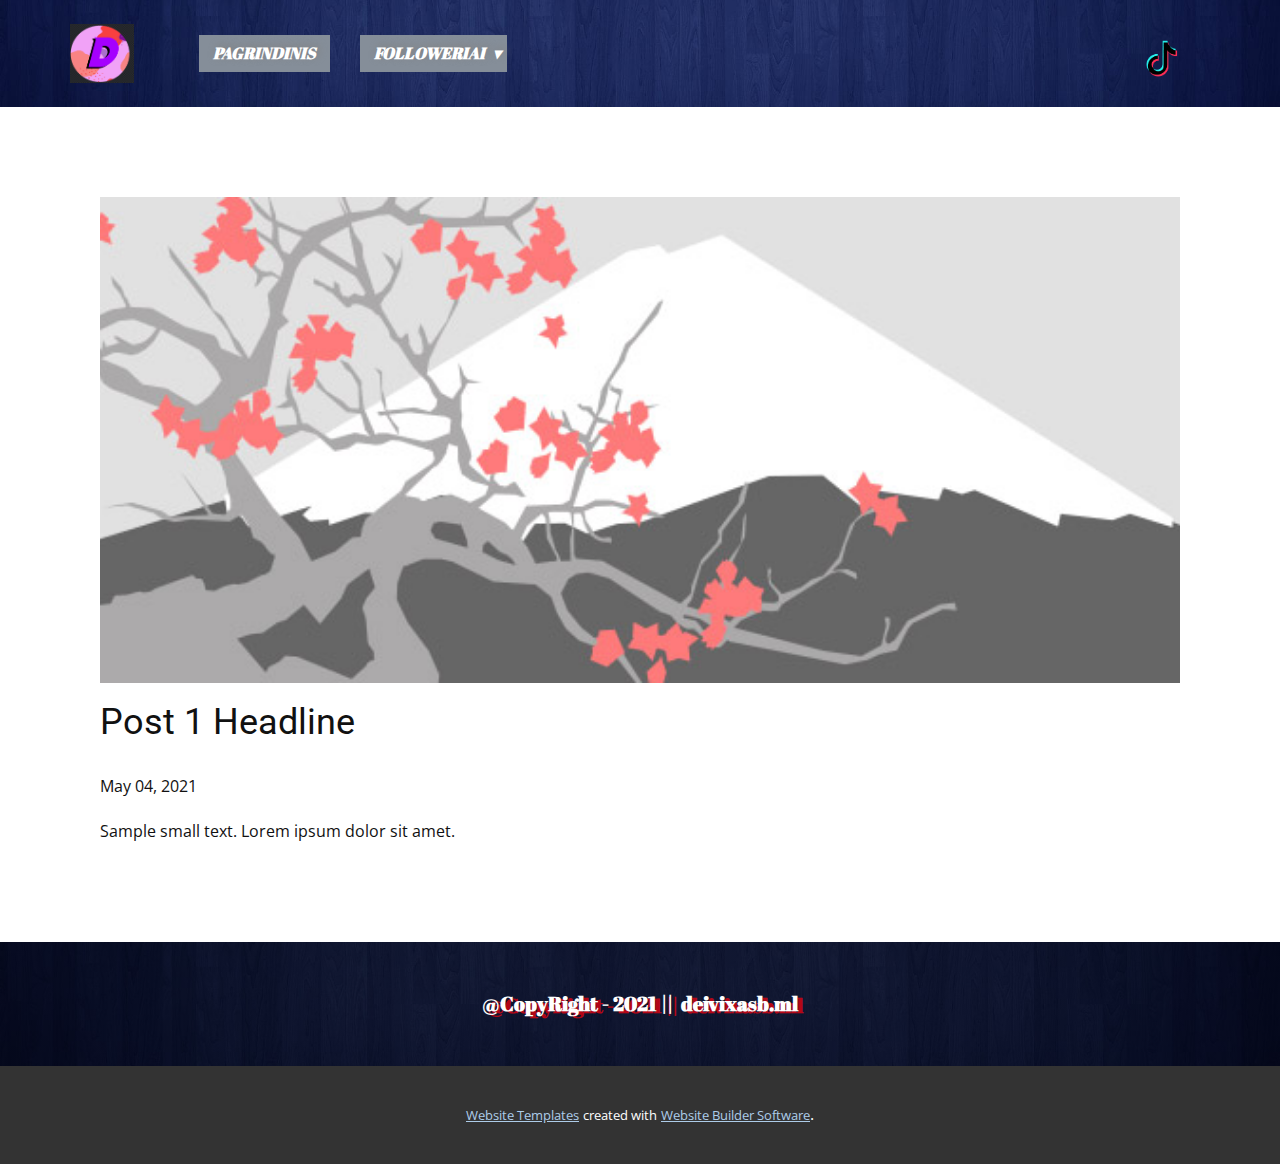
<file: blog/post.html>
<!doctype html>
<html style="font-size: 16px;"><head>
    <meta name="viewport" content="width=device-width, initial-scale=1.0">
    <meta charset="utf-8">
    <meta name="keywords" content="Post 1 Headline">
    <meta name="description" content="">
    <meta name="page_type" content="np-template-header-footer-from-plugin">
    <title>Post 1 Headline</title>
    <link rel="stylesheet" href="../nicepage.css" media="screen">
<link rel="stylesheet" href="../Post-Template.css" media="screen">
    <script class="u-script" type="text/javascript" src="../jquery.js" defer=""></script>
    <script class="u-script" type="text/javascript" src="../nicepage.js" defer=""></script>
    <meta name="generator" content="Nicepage 3.13.2, nicepage.com">
    <link id="u-theme-google-font" rel="stylesheet" href="https://fonts.googleapis.com/css?family=Roboto:100,100i,300,300i,400,400i,500,500i,700,700i,900,900i|Open+Sans:300,300i,400,400i,600,600i,700,700i,800,800i">
    <link id="u-page-google-font" rel="stylesheet" href="https://fonts.googleapis.com/css?family=Abril+Fatface:400">
    
    
    <script type="application/ld+json">{
		"@context": "http://schema.org",
		"@type": "Organization",
		"name": "",
		"url": "index.html",
		"logo": "images/176468468_1941751649305538_5328095472483073701_n.png",
		"sameAs": [
				"https://www.tiktok.com/@deivixasb"
		]
}</script>
    <meta property="og:title" content="Post Template">
    <meta property="og:type" content="website">
    <meta name="theme-color" content="#478ac9">
    <link rel="canonical" href="../index.html">
    <meta property="og:url" content="index.html">
  </head>
  <body class="u-body"><header class="u-clearfix u-header u-image u-header" id="sec-2bb8" data-image-width="1920" data-image-height="1200"><div class="u-clearfix u-sheet u-sheet-1">
        <a href="https://nicepage.com" class="u-image u-logo u-image-1" data-image-width="561" data-image-height="518">
          <img src="../images/176468468_1941751649305538_5328095472483073701_n.png" class="u-logo-image u-logo-image-1" data-image-width="64">
        </a>
        <nav class="u-dropdown-icon u-menu u-menu-dropdown u-offcanvas u-menu-1">
          <div class="menu-collapse u-custom-font" style="font-size: 1rem; letter-spacing: 0px; text-transform: uppercase; font-style: italic; font-weight: 700; font-family: &quot;Abril Fatface&quot;;">
            <a class="u-button-style u-custom-active-border-color u-custom-active-color u-custom-border u-custom-border-color u-custom-border-radius u-custom-borders u-custom-color u-custom-hover-border-color u-custom-hover-color u-custom-left-right-menu-spacing u-custom-padding-bottom u-custom-text-active-color u-custom-text-color u-custom-text-hover-color u-custom-text-shadow u-custom-text-shadow-blur u-custom-text-shadow-color u-custom-text-shadow-transparency u-custom-text-shadow-x u-custom-text-shadow-y u-custom-top-bottom-menu-spacing u-nav-link u-text-active-palette-1-base u-text-hover-palette-2-base" href="#">
              <svg><use xmlns:xlink="http://www.w3.org/1999/xlink" xlink:href="#menu-hamburger"></use></svg>
              <svg version="1.1" xmlns="http://www.w3.org/2000/svg" xmlns:xlink="http://www.w3.org/1999/xlink"><defs><symbol id="menu-hamburger" viewBox="0 0 16 16" style="width: 16px; height: 16px;"><rect y="1" width="16" height="2"></rect><rect y="7" width="16" height="2"></rect><rect y="13" width="16" height="2"></rect>
</symbol>
</defs></svg>
            </a>
          </div>
          <div class="u-custom-menu u-nav-container">
            <ul class="u-custom-font u-nav u-spacing-30 u-unstyled u-nav-1"><li class="u-nav-item"><a class="u-border-1 u-border-active-palette-1-base u-border-hover-palette-1-base u-border-no-left u-border-no-right u-border-no-top u-button-style u-nav-link u-palette-5-dark-1 u-text-active-white u-text-hover-white u-text-white" href="../Pagrindinis.html" style="padding: 10px 14px; text-shadow: 2px -2px 8px rgba(128,128,128,1);">Pagrindinis</a>
</li><li class="u-nav-item"><a class="u-border-1 u-border-active-palette-1-base u-border-hover-palette-1-base u-border-no-left u-border-no-right u-border-no-top u-button-style u-nav-link u-palette-5-dark-1 u-text-active-white u-text-hover-white u-text-white" style="padding: 10px 14px; text-shadow: 2px -2px 8px rgba(128,128,128,1);">Followeriai</a><div class="u-nav-popup"><ul class="u-h-spacing-20 u-nav u-unstyled u-v-spacing-10 u-nav-2"><li class="u-nav-item"><a class="u-button-style u-nav-link u-palette-5-dark-1 u-text-active-palette-5-light-1 u-text-hover-palette-5-light-1" href="../TikTokFollowers.html">TikTok Followeriai</a>
</li></ul>
</div>
</li></ul>
          </div>
          <div class="u-custom-menu u-nav-container-collapse">
            <div class="u-black u-container-style u-inner-container-layout u-opacity u-opacity-95 u-sidenav">
              <div class="u-sidenav-overflow">
                <div class="u-menu-close"></div>
                <ul class="u-align-center u-nav u-popupmenu-items u-unstyled u-nav-3"><li class="u-nav-item"><a class="u-button-style u-nav-link" href="../Pagrindinis.html" style="padding: 10px 14px; text-shadow: 2px -2px 8px rgba(128,128,128,1);">Pagrindinis</a>
</li><li class="u-nav-item"><a class="u-button-style u-nav-link" style="padding: 10px 14px; text-shadow: 2px -2px 8px rgba(128,128,128,1);">Followeriai</a><div class="u-nav-popup"><ul class="u-h-spacing-20 u-nav u-unstyled u-v-spacing-10 u-nav-4"><li class="u-nav-item"><a class="u-button-style u-nav-link u-palette-5-dark-1 u-text-active-palette-5-light-1 u-text-hover-palette-5-light-1" href="../TikTokFollowers.html">TikTok Followeriai</a>
</li></ul>
</div>
</li></ul>
              </div>
            </div>
            <div class="u-black u-menu-overlay u-opacity u-opacity-70"></div>
          </div>
        </nav>
        <div class="u-social-icons u-spacing-10 u-social-icons-1">
          <a class="u-social-url" title="instagram" target="_blank" href="https://www.tiktok.com/@deivixasb"><span class="u-file-icon u-icon u-icon-circle u-social-icon u-social-instagram u-icon-1"><img src="../images/tiktoklogo.png" alt=""></span>
          </a>
        </div>
      </div></header>
    <section class="u-align-center u-clearfix u-section-1" id="sec-8fb3">
      <div class="u-clearfix u-sheet u-valign-middle-md u-valign-middle-sm u-valign-middle-xs u-sheet-1"><!--post_details--><!--post_details_options_json--><!--{"source":""}--><!--/post_details_options_json--><!--blog_post-->
        <div class="u-container-style u-expanded-width u-post-details u-post-details-1">
          <div class="u-container-layout u-valign-middle u-container-layout-1"><!--blog_post_image-->
            <img alt="" class="u-blog-control u-expanded-width u-image u-image-default u-image-1" src="[data-uri]"><!--/blog_post_image--><!--blog_post_header-->
            <h2 class="u-blog-control u-text u-text-1">Post 1 Headline</h2><!--/blog_post_header--><!--blog_post_metadata-->
            <div class="u-blog-control u-metadata u-metadata-1"><!--blog_post_metadata_date-->
              <span class="u-meta-date u-meta-icon">May 04, 2021</span><!--/blog_post_metadata_date--><!--blog_post_metadata_category-->
              <!--/blog_post_metadata_category--><!--blog_post_metadata_comments-->
              <!--/blog_post_metadata_comments-->
            </div><!--/blog_post_metadata--><!--blog_post_content-->
            <div class="u-align-justify u-blog-control u-post-content u-text u-text-2 fr-view">
  Sample small text. Lorem ipsum dolor sit amet.
  </div><!--/blog_post_content-->
          </div>
        </div><!--/blog_post--><!--/post_details-->
      </div>
    </section>
    
    
    <footer class="u-align-center u-clearfix u-footer u-image u-shading u-footer" id="sec-440b" data-image-width="1920" data-image-height="1200"><div class="u-clearfix u-sheet u-valign-middle u-sheet-1">
        <h5 class="u-custom-font u-text u-text-1">@CopyRight - 2021 ||&nbsp; deivixasb.ml</h5>
      </div></footer>
    <section class="u-backlink u-clearfix u-grey-80">
      <a class="u-link" href="https://nicepage.com/website-templates" target="_blank">
        <span>Website Templates</span>
      </a>
      <p class="u-text">
        <span>created with</span>
      </p>
      <a class="u-link" href="https://nicepage.com/" target="_blank">
        <span>Website Builder Software</span>
      </a>. 
    </section>
  
</body></html>
</file>
